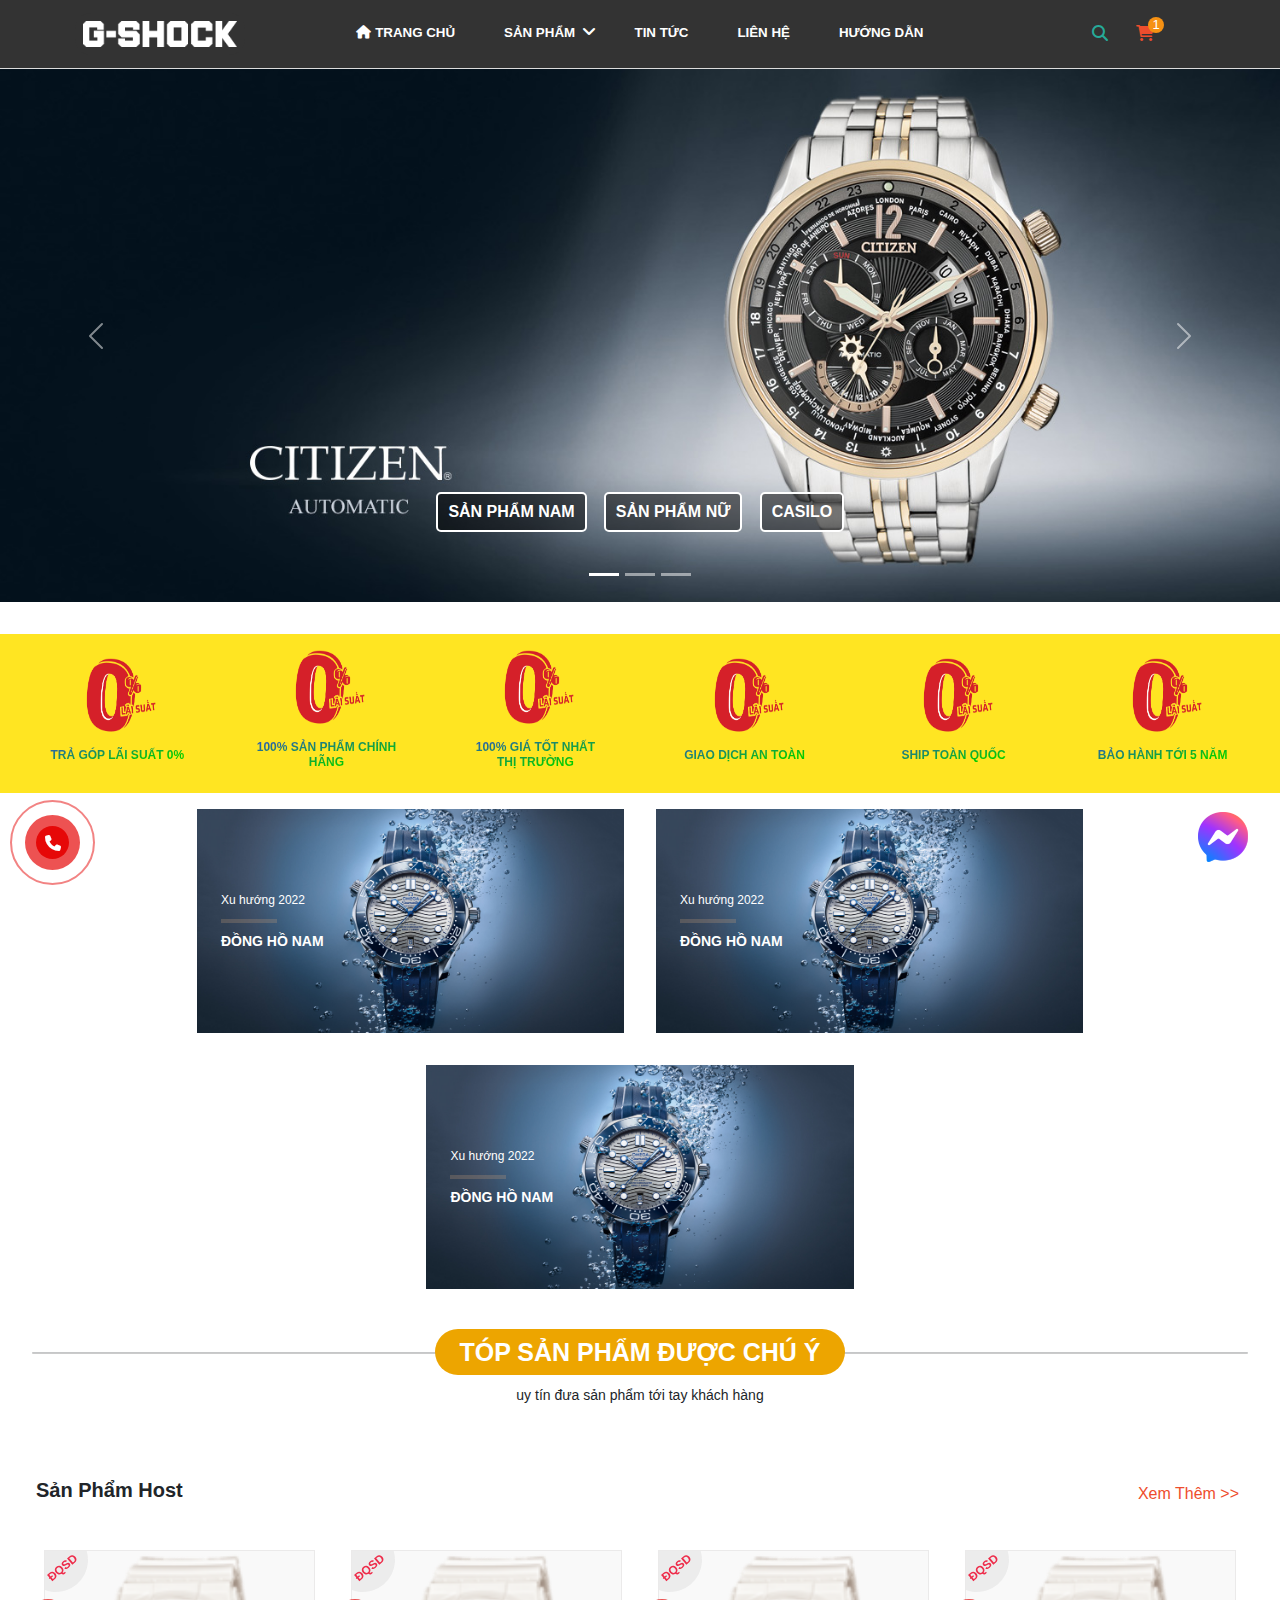
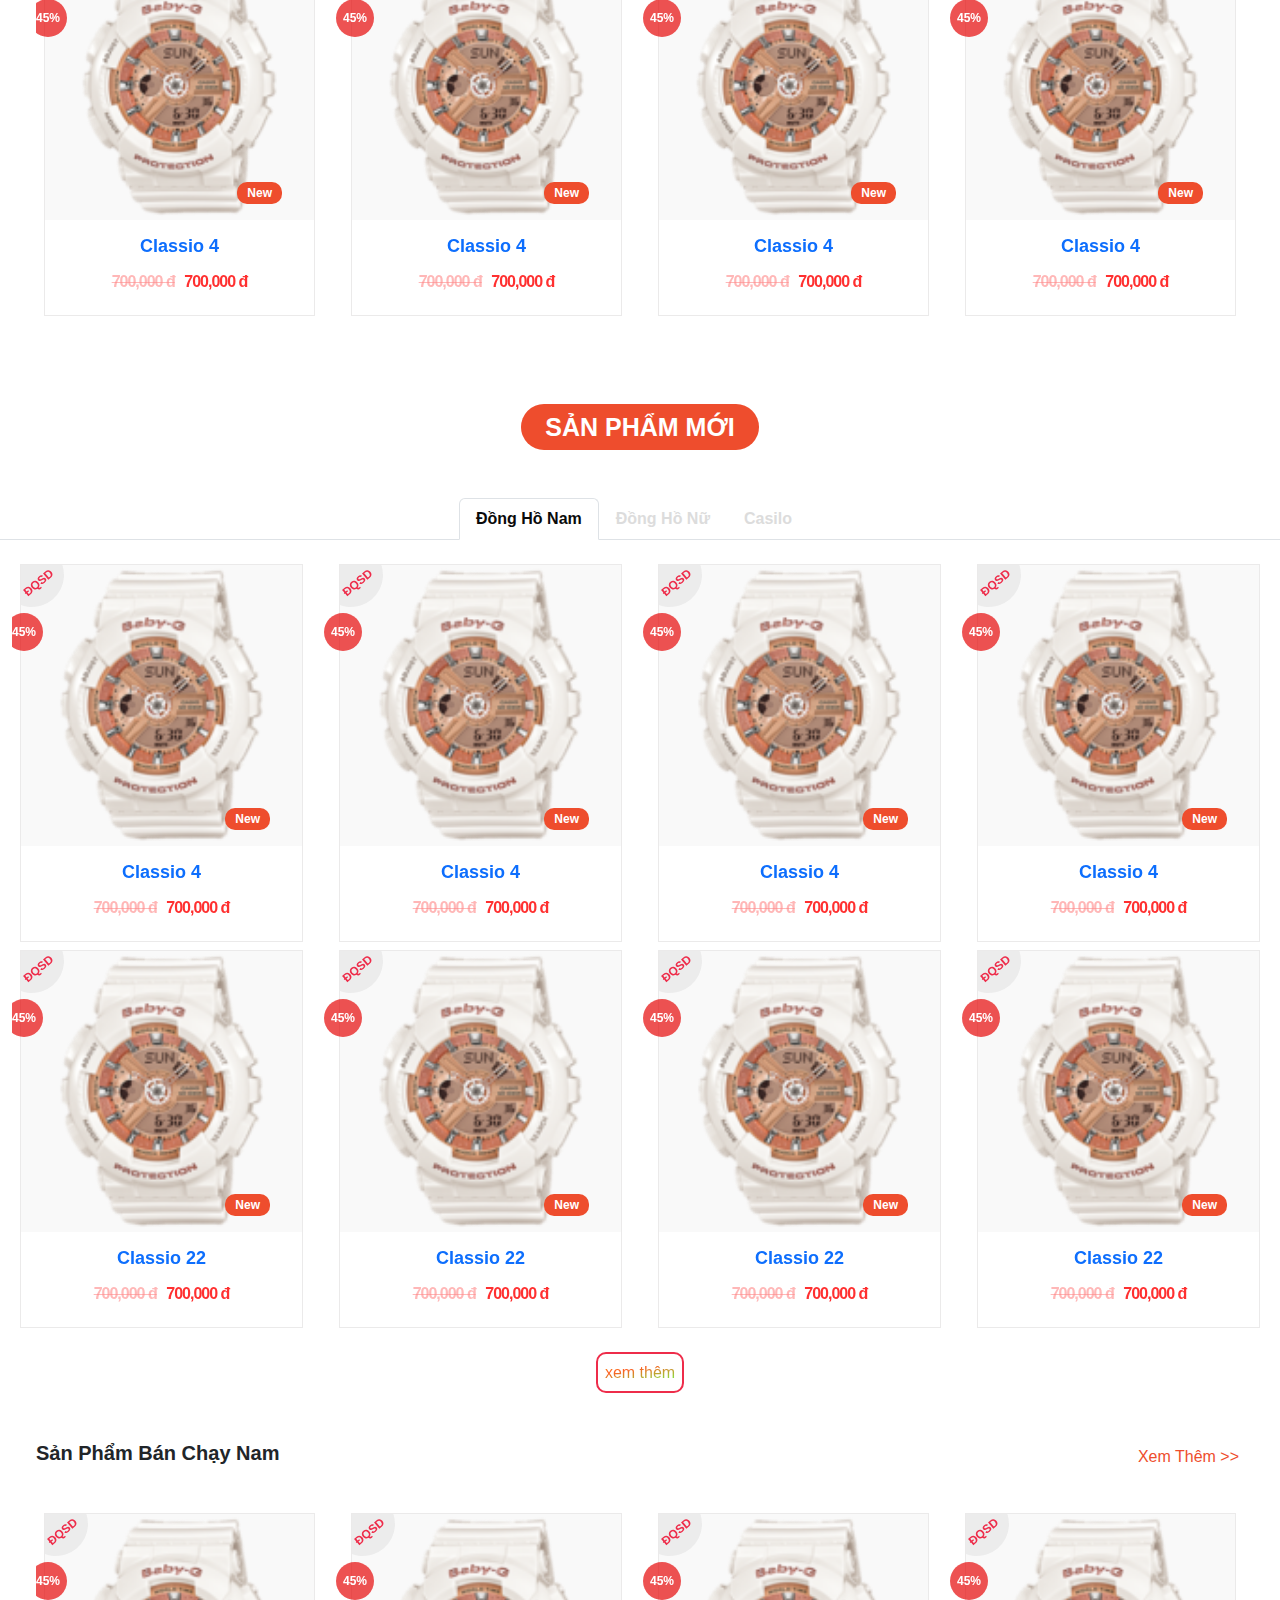
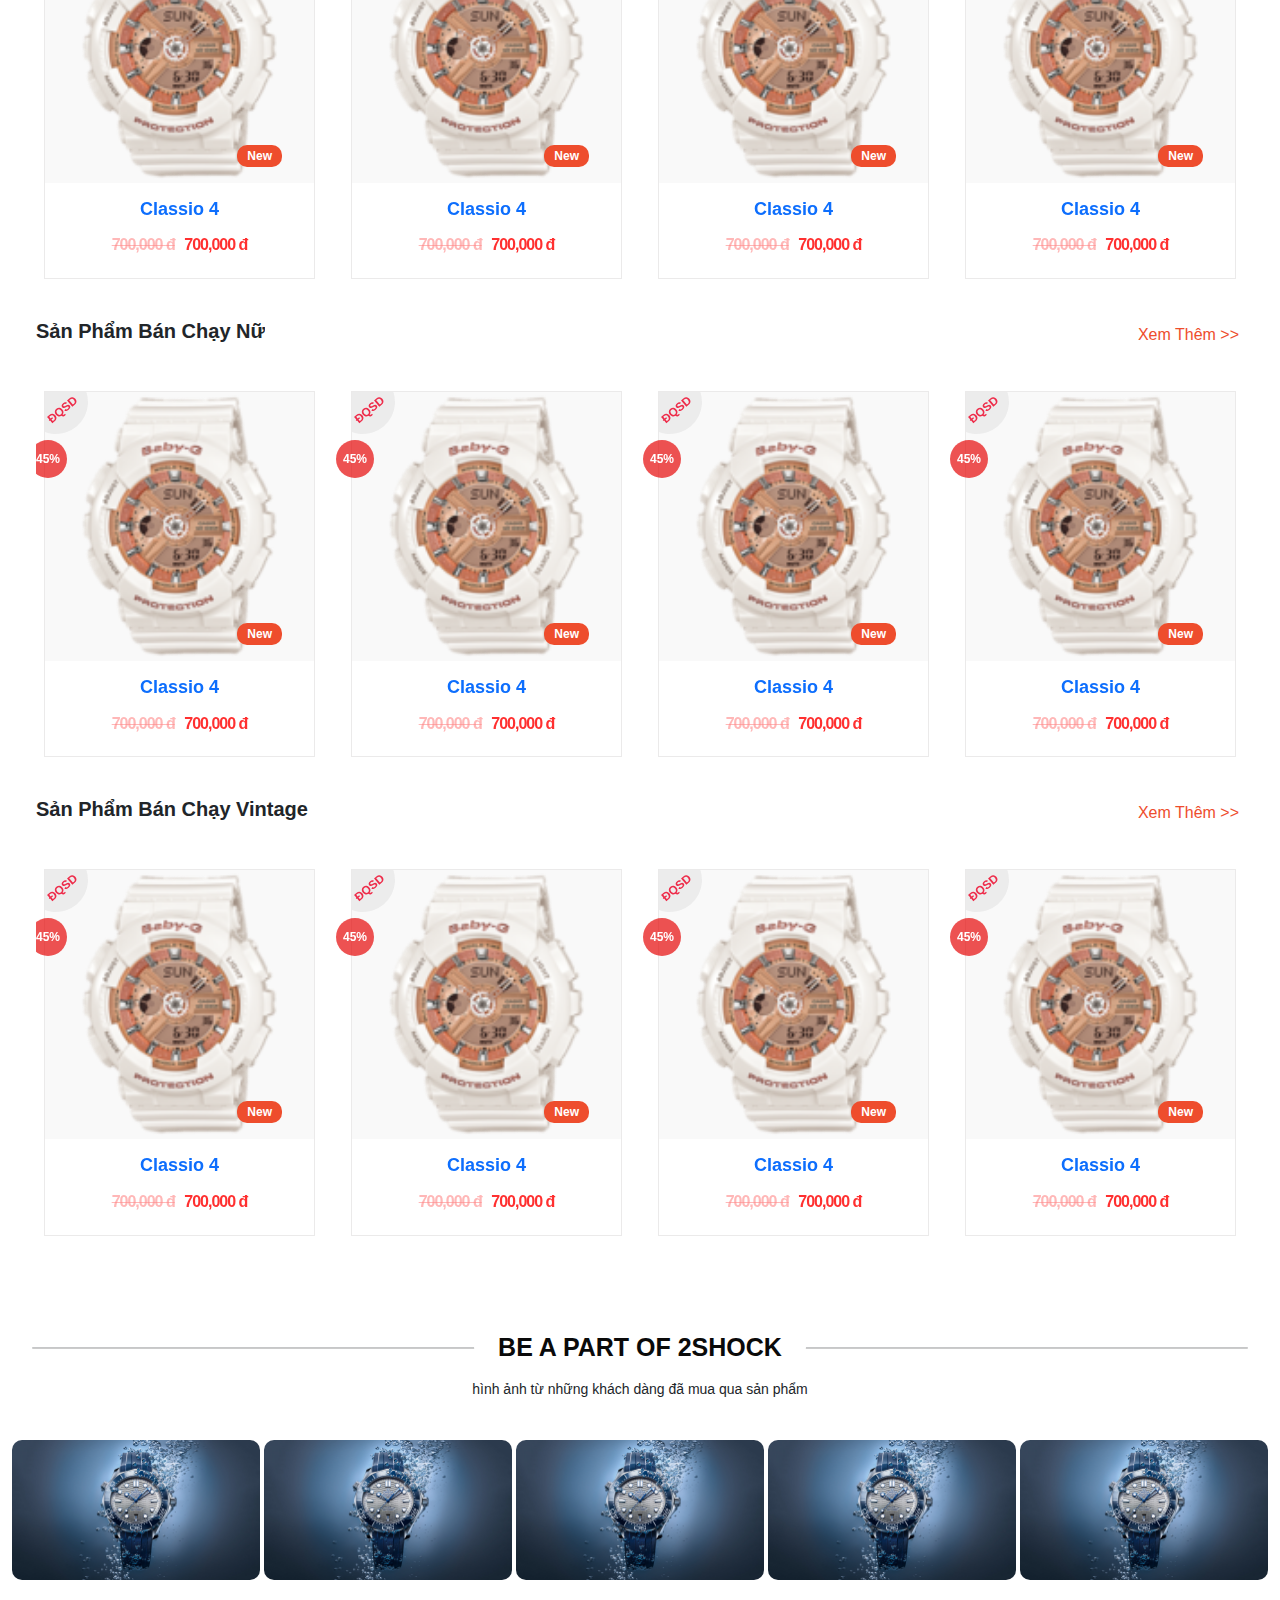
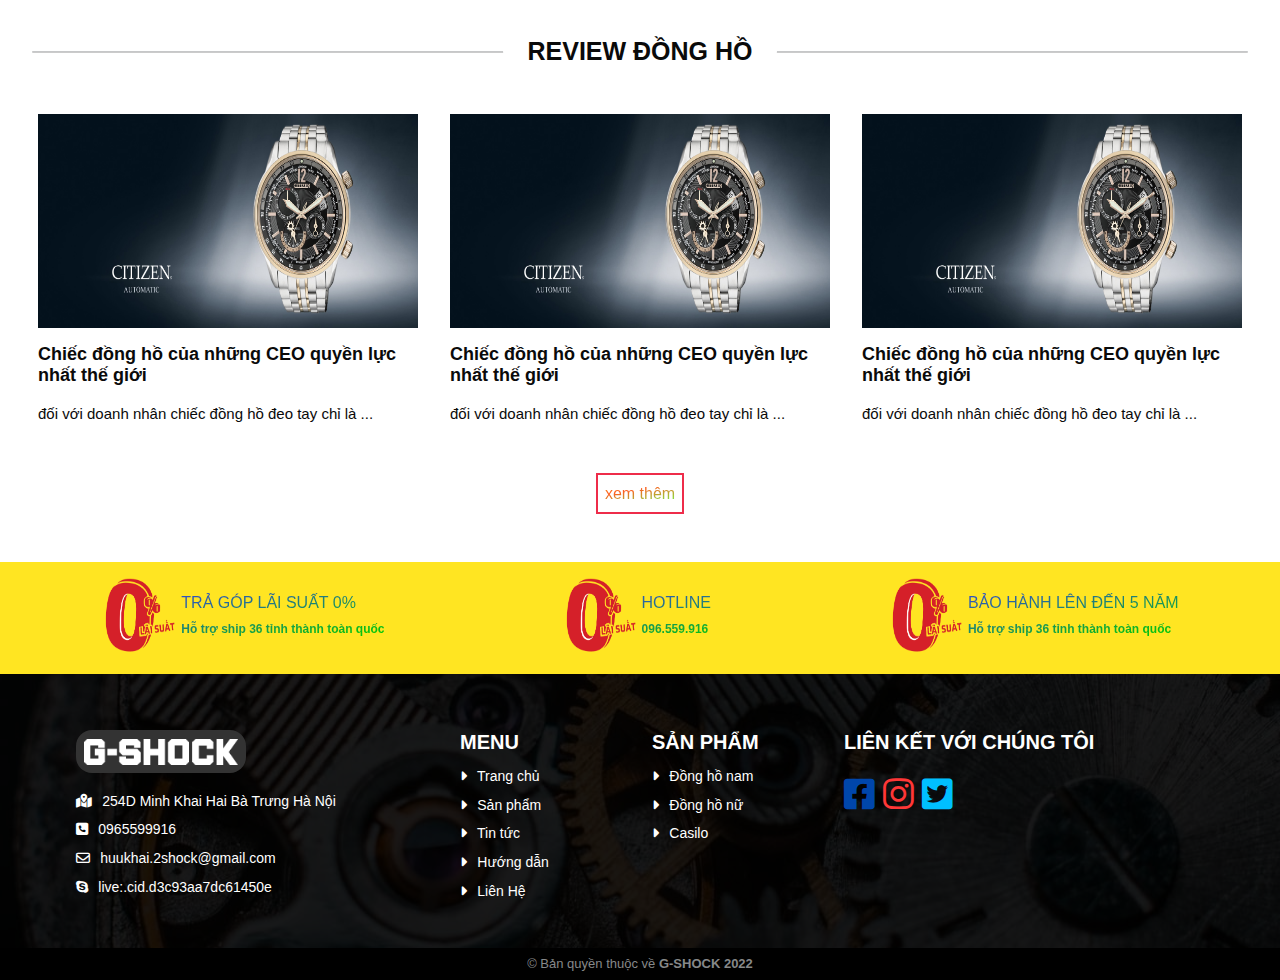
<file: views/index.html>
<!DOCTYPE html>
<html lang="en">

<head>
    <meta charset="UTF-8">
    <meta http-equiv="X-UA-Compatible" content="IE=edge">
    <meta name="viewport" content="width=device-width, initial-scale=1.0">
    <title>home 2shock</title>
    <!-- bootstrap 5 -->
    <link rel="stylesheet" type="text/css" href="asset/plugin/bootstrap-5.0.2-dist/css/bootstrap.min.css">
    <!-- olcalsol -->
    <link rel="stylesheet" type="text/css" href="asset/plugin/OwlCarousel2-2.3.4/carousel.css">
    <!-- <link rel="stylesheet" type="text/css" href="https://cdnjs.cloudflare.com/ajax/libs/OwlCarousel2/2.3.4/assets/owl.carousel.min.css"> -->
    <!-- PhotoSwipe Styles -->
    <!-- <link rel="stylesheet" href="https://cdnjs.cloudflare.com/ajax/libs/photoswipe/4.1.0/photoswipe.css"> -->
    <link rel="stylesheet" href="asset/plugin/photoSwipe/photoswipe.css">
    <!-- <link rel="stylesheet" href="https://cdnjs.cloudflare.com/ajax/libs/photoswipe/4.1.0/default-skin/default-skin.css"> -->
    <link rel="stylesheet" href="asset/plugin/photoSwipe/default-skin.css">
    <!-- css page -->
    <link rel="stylesheet" type="text/css" href="asset/css/style.css">
    <link rel="stylesheet" type="text/css" href="asset/css/responsive.css">
    <!-- icon -->
    <link rel="stylesheet" href="asset/plugin/fontawesome-free-6.2.0-web/css/all.min.css">
    <!-- icon web -->
    <link rel="shortcut icon" type="image/x-icon"
        href="asset/image/favicon-61f8ec101635210ba14cfc7e55b3a3abd10f367d22b6dfd2519bbd4bbc8fbe43.ico" />
</head>

<body>
    <!-- header -->
    <header class="container-fluid">
        <div class="row block_top">
            <div class="col-sm-0 col-md-3 center_all block_top_left">
                <div class="box_logo close_up_mobile">
                    <a href="#">
                        <img width="150px" src="asset/image/id-logo_top.png" alt="logo">
                    </a>
                </div>
            </div>
            <div class="col-sm-10 col-md-6 center_all block_top_center">
                <div class="menu_pc close_up_mobile">
                    <ul class="boxList_menu_pc">
                        <li class="menu-up1-pc">
                            <a href="#">
                                <i class="fa-solid fa-house"></i> TRANG CHỦ
                            </a>
                        </li>
                        <li class="menu-up1-pc">
                            <a href="#">
                                SẢN PHẨM
                            </a>
                            <span class="box_icon">
                                <i class="fa-solid fa-angle-down"></i>
                            </span>
                            <ul class="boxList_menu_pc_up2">
                                <li class="menu-up2-pc">
                                    <a href="#">
                                        ĐỒNG HỒ NAM
                                    </a>
                                </li>
                                <li class="menu-up2-pc">
                                    <a href="#">
                                        ĐỒNG HỒ NỮ
                                    </a>
                                </li>
                                <li class="menu-up2-pc">
                                    <a href="#">
                                        SẢN PHẨM CŨ
                                    </a>
                                </li>
                            </ul>
                        </li>
                        <li class="menu-up1-pc">
                            <a href="#">
                                TIN TỨC
                            </a>
                        </li>
                        <li class="menu-up1-pc">
                            <a href="#">
                                LIÊN HỆ
                            </a>
                        </li>
                        <li class="menu-up1-pc">
                            <a href="#">
                                HƯỚNG DẪN
                            </a>
                        </li>
                    </ul>
                </div>
            </div>
            <div class="col-sm-2 col-md-3 center_all block_top_right">
                <div class="box_icon_search iconSearch">
                    <i class="fa-solid fa-magnifying-glass" id="iconClose"></i>
                </div>
                <div class="box_icon_cart">
                    <a href="#" title="giỏ hàng">
                        <i class="fa-solid fa-cart-shopping"></i>
                        <span class="numberPr_cart">
                            1
                        </span>
                    </a>
                    <div class="mini_cart">
                        <div class="box_PR_cart">
                            <ul class="box_list_item">
                                <li class="list_item_cart">
                                    <div class="item_Pr_cart">
                                        <div class="img_item_cart">
                                            <a href="#">
                                                <img src="asset/image/product01.png" alt="">
                                            </a>
                                        </div>
                                        <div class="detail_item">
                                            <div class="product_details">
                                                <p class="product_name">
                                                    <a href="#">
                                                        Classio 2
                                                    </a>
                                                </p>
                                            </div>
                                            <div class="product_details_bnt">
                                                <div class="box_pr_sale">
                                                    <span class="pr_saleSp">
                                                        700,000
                                                    </span>
                                                    <span class="pr_unit">
                                                        đ
                                                    </span>
                                                </div>
                                                <a href="javascript:;" data-id="73729368" title="Xóa" class="remove-item-cart fa fa-times">&nbsp;</a>
                                                <div class="buttons_added">
                                                    <input class="minus is-form" type="button" value="-">
                                                    <input aria-label="quantity" class="input-qty" max="10" min="1" name="" type="number" value="1">
                                                    <input class="plus is-form" type="button" value="+">
                                                </div>
                                            </div>
                                        </div>
                                    </div>
                                </li>
                                <li class="list_item_cart">
                                    <div class="item_Pr_cart">
                                        <div class="img_item_cart">
                                            <a href="#">
                                                <img src="asset/image/product01.png" alt="">
                                            </a>
                                        </div>
                                        <div class="detail_item">
                                            <div class="product_details">
                                                <p class="product_name">
                                                    <a href="#">
                                                        Classio 2
                                                    </a>
                                                </p>
                                            </div>
                                            <div class="product_details_bnt">
                                                <div class="box_pr_sale">
                                                    <span class="pr_saleSp">
                                                        700,000
                                                    </span>
                                                    <span class="pr_unit">
                                                        đ
                                                    </span>
                                                </div>
                                                <a href="javascript:;" data-id="73729368" title="Xóa" class="remove-item-cart fa fa-times">&nbsp;</a>
                                                <div class="buttons_added">
                                                    <input class="minus is-form" type="button" value="-">
                                                    <input aria-label="quantity" class="input-qty" max="10" min="1" name="" type="number" value="1">
                                                    <input class="plus is-form" type="button" value="+">
                                                </div>
                                            </div>
                                        </div>
                                    </div>
                                </li>
                                <li class="list_item_cart">
                                    <div class="item_Pr_cart">
                                        <div class="img_item_cart">
                                            <a href="#">
                                                <img src="asset/image/product01.png" alt="">
                                            </a>
                                        </div>
                                        <div class="detail_item">
                                            <div class="product_details">
                                                <p class="product_name">
                                                    <a href="#">
                                                        Classio 2
                                                    </a>
                                                </p>
                                            </div>
                                            <div class="product_details_bnt">
                                                <div class="box_pr_sale">
                                                    <span class="pr_saleSp">
                                                        700,000
                                                    </span>
                                                    <span class="pr_unit">
                                                        đ
                                                    </span>
                                                </div>
                                                <a href="javascript:;" data-id="73729368" title="Xóa" class="remove-item-cart fa fa-times">&nbsp;</a>
                                                <div class="buttons_added">
                                                    <input class="minus is-form" type="button" value="-">
                                                    <input aria-label="quantity" class="input-qty" max="10" min="1" name="" type="number" value="1">
                                                    <input class="plus is-form" type="button" value="+">
                                                </div>
                                            </div>
                                        </div>
                                    </div>
                                </li>
                                <li class="list_item_cart">
                                    <div class="item_Pr_cart">
                                        <div class="img_item_cart">
                                            <a href="#">
                                                <img src="asset/image/product01.png" alt="">
                                            </a>
                                        </div>
                                        <div class="detail_item">
                                            <div class="product_details">
                                                <p class="product_name">
                                                    <a href="#">
                                                        Classio 2
                                                    </a>
                                                </p>
                                            </div>
                                            <div class="product_details_bnt">
                                                <div class="box_pr_sale">
                                                    <span class="pr_saleSp">
                                                        700,000
                                                    </span>
                                                    <span class="pr_unit">
                                                        đ
                                                    </span>
                                                </div>
                                                <a href="javascript:;" data-id="73729368" title="Xóa" class="remove-item-cart fa fa-times">&nbsp;</a>
                                                <div class="buttons_added">
                                                    <input class="minus is-form" type="button" value="-">
                                                    <input aria-label="quantity" class="input-qty" max="10" min="1" name="" type="number" value="1">
                                                    <input class="plus is-form" type="button" value="+">
                                                </div>
                                            </div>
                                        </div>
                                    </div>
                                </li>
                            </ul>
                        </div>
                        <div class="function_mini_cart">
                            <div class="box_sum_price">
                                <span>
                                    Tổng thành tiền thanh toán:
                                </span>
                                <div class="box_pr_root">
                                    <span class="pr_rootSp">
                                        700,000
                                    </span>
                                    <span class="pr_unit">
                                        đ
                                    </span>
                                </div>
                            </div>
                            <div class="bnt_mini_cart">
                                <a href="#" class="btn_cart">
                                    Giỏ hàng
                                </a>
                                <a href="#" class="btn_pay">
                                    Thanh toán
                                </a>
                            </div>
                        </div>
                    </div>
                </div>
            </div>
        </div>
        <div class="row block_nav_mobile">
            <div class="menu_mobile">
                <div class="box_nav_mobile">
                    <div class="center_all icon_menu" id="m-mobeli">
                        <i class="fa-solid fa-bars" id="ic-open"></i>
                    </div>
                    <ul class="box_menu_mobile" id="menu-mobile">
                        <li class="menu-up1-mobile">
                            <a href="#">
                                <i class="fa-solid fa-house"></i> TRANG CHỦ
                            </a>
                        </li>
                        <li class="menu-up1-mobile">
                            <a href="#">
                                SẢN PHẨM
                            </a>
                            <span class="center_all box_icon open_menu_up2_mb">
                                <i class="fa-solid fa-angle-down"></i>
                            </span>
                            <ul class="boxList_menu_mobile_up2">
                                <li class="menu-up2-mobile">
                                    <a href="#">
                                        ĐỒNG HỒ NAM
                                    </a>
                                </li>
                                <li class="menu-up2-mobile">
                                    <a href="#">
                                        ĐỒNG HỒ NỮ
                                    </a>
                                </li>
                                <li class="menu-up2-mobile">
                                    <a href="#">
                                        SẢN PHẨM CŨ
                                    </a>
                                </li>
                            </ul>
                        </li>
                        <li class="menu-up1-mobile">
                            <a href="#">
                                TIN TỨC
                            </a>
                        </li>
                        <li class="menu-up1-mobile">
                            <a href="#">
                                LIÊN HỆ
                            </a>
                        </li>
                        <li class="menu-up1-mobile">
                            <a href="#">
                                HƯỚNG DẪN
                            </a>
                        </li>
                    </ul>
                </div>
                <div class="box_logo">
                    <a href="#">
                        <img width="150px" src="asset/image/id-logo_top.png" alt="logo">
                    </a>
                </div>
                <div class="center_all block_top_right tool_menu">
                    <div class="box_icon_search iconSearch">
                        <i class="fa-solid fa-magnifying-glass" id="iconClose"></i>
                    </div>
                    <div class="box_icon_cart">
                        <a href="#" title="giỏ hàng">
                            <i class="fa-solid fa-cart-shopping"></i>
                            <span class="numberPr_cart">
                                1
                            </span>
                        </a>
                    </div>
                </div>
            </div>
        </div>
        <div class="row box_search_bar" id="tool_search">
            <div class="search_bar">
                <form action="#">
                    <input type="search" name="search" placeholder="Tìm kiếm ..." value="">
                    <button class="center_all btn_search_top">
                        <i class="fa-solid fa-magnifying-glass"></i>
                    </button>
                </form>
            </div>
        </div>
    </header>
    <!-- banner -->
    <section class="container-fluid mr_top_header">
        <div class="row">
            <div id="carouselExampleIndicators" class="carousel slide block_banner" data-bs-ride="true">
                <div class="carousel-indicators">
                    <button type="button" data-bs-target="#carouselExampleIndicators" data-bs-slide-to="0"
                        class="active" aria-current="true" aria-label="Slide 1"></button>
                    <button type="button" data-bs-target="#carouselExampleIndicators" data-bs-slide-to="1"
                        aria-label="Slide 2"></button>
                    <button type="button" data-bs-target="#carouselExampleIndicators" data-bs-slide-to="2"
                        aria-label="Slide 3"></button>
                </div>
                <div class="carousel-inner position-relative">
                    <div class="carousel-item active box_img_banner">
                        <img src="asset/image/b4-1-jpg-20210123134324S1WWwhPip8.jpg" alt="banner">
                        <div class="box_btn_banner position-absolute">
                            <button>
                                <a href="#">
                                    SẢN PHẨM NAM
                                </a>
                            </button>
                            <button>
                                <a href="#">
                                    SẢN PHẨM NỮ
                                </a>
                            </button>
                            <button>
                                <a href="#">
                                    CASILO
                                </a>
                            </button>
                        </div>
                    </div>
                    <div class="carousel-item box_img_banner">
                        <img src="asset/image/b4-1-jpg-20210123134324S1WWwhPip8.jpg" alt="banner">
                        <div class="box_btn_banner position-absolute">
                            <button>
                                <a href="#">
                                    SẢN PHẨM NAM
                                </a>
                            </button>
                            <button>
                                <a href="#">
                                    SẢN PHẨM NỮ
                                </a>
                            </button>
                            <button>
                                <a href="#">
                                    CASILO
                                </a>
                            </button>
                        </div>
                    </div>
                    <div class="carousel-item box_img_banner">
                        <img src="asset/image/b4-1-jpg-20210123134324S1WWwhPip8.jpg" alt="banner">
                        <div class="box_btn_banner position-absolute">
                            <button>
                                <a href="#">
                                    SẢN PHẨM NAM
                                </a>
                            </button>
                            <button>
                                <a href="#">
                                    SẢN PHẨM NỮ
                                </a>
                            </button>
                            <button>
                                <a href="#">
                                    CASILO
                                </a>
                            </button>
                        </div>
                    </div>
                </div>
                <button class="carousel-control-prev" type="button" data-bs-target="#carouselExampleIndicators"
                    data-bs-slide="prev">
                    <span class="carousel-control-prev-icon" aria-hidden="true"></span>
                    <span class="visually-hidden">Previous</span>
                </button>
                <button class="carousel-control-next" type="button" data-bs-target="#carouselExampleIndicators"
                    data-bs-slide="next">
                    <span class="carousel-control-next-icon" aria-hidden="true"></span>
                    <span class="visually-hidden">Next</span>
                </button>
            </div>
        </div>
    </section>
    <!-- end banner -->
    <!-- service -->
    <section class="container-fluid">
        <div class="row">
            <div class="block_service">
                <div class="item_service">
                    <div class="center_all img_item_service shiny">
                        <a href="#">
                            <img src="asset/image/service0.png" alt="icon_service">
                        </a>
                    </div>
                    <h6 class="shiny name_service">
                        TRẢ GÓP LÃI SUẤT 0%
                    </h6>
                </div>
                <div class="item_service">
                    <div class="center_all img_item_service">
                        <a href="#">
                            <img src="asset/image/service0.png" alt="icon_service">
                        </a>
                    </div>
                    <h6 class="shiny name_service">
                        100% SẢN PHẨM CHÍNH HÃNG
                    </h6>
                </div>
                <div class="item_service">
                    <div class="center_all img_item_service">
                        <a href="#">
                            <img src="asset/image/service0.png" alt="icon_service">
                        </a>
                    </div>
                    <h6 class="shiny name_service">
                        100% GIÁ TỐT NHẤT THỊ TRƯỜNG
                    </h6>
                </div>
                <div class="item_service">
                    <div class="center_all img_item_service">
                        <a href="#">
                            <img src="asset/image/service0.png" alt="icon_service">
                        </a>
                    </div>
                    <h6 class="shiny name_service">
                        GIAO DỊCH AN TOÀN
                    </h6>
                </div>
                <div class="item_service">
                    <div class="center_all img_item_service">
                        <a href="#">
                            <img src="asset/image/service0.png" alt="icon_service">
                        </a>
                    </div>
                    <h6 class="shiny name_service">
                        SHIP TOÀN QUỐC
                    </h6>
                </div>
                <div class="item_service">
                    <div class="center_all img_item_service">
                        <a href="#">
                            <img src="asset/image/service0.png" alt="icon_service">
                        </a>
                    </div>
                    <h6 class="shiny name_service">
                        BẢO HÀNH TỚI 5 NĂM
                    </h6>
                </div>
            </div>
        </div>
        <div class="row">
            <div class="center_all block_big_category">
                <div class="item_big_category">
                    <div class="shiny">
                        <a href="#">
                            <img src="asset/image/big_category0.jpg" alt="category">
                            <div class="title_big_category">
                                <P>
                                    Xu hướng 2022
                                </P>
                                <hr class="hr_title_big_category">
                                <h5 class="name_big_category">
                                    ĐỒNG HỒ NAM
                                </h5>
                            </div>
                        </a>
                    </div>
                </div>
                <div class="item_big_category">
                    <div class="shiny">
                        <a href="#">
                            <img src="asset/image/big_category0.jpg" alt="category">
                            <div class="title_big_category">
                                <P>
                                    Xu hướng 2022
                                </P>
                                <hr class="hr_title_big_category">
                                <h5 class="name_big_category">
                                    ĐỒNG HỒ NAM
                                </h5>
                            </div>
                        </a>
                    </div>
                </div>
                <div class="item_big_category">
                    <div class="shiny">
                        <a href="#">
                            <img src="asset/image/big_category0.jpg" alt="category">
                            <div class="title_big_category">
                                <P>
                                    Xu hướng 2022
                                </P>
                                <hr class="hr_title_big_category">
                                <h5 class="name_big_category">
                                    ĐỒNG HỒ NAM
                                </h5>
                            </div>
                        </a>
                    </div>
                </div>
            </div>
        </div>
    </section>
    <!-- and service -->
    <!-- product hot _ title -->
    <section class="container-fluid">
        <div class="row">
            <div class="title_section_product">
                <h2>
                    TÓP SẢN PHẨM ĐƯỢC CHÚ Ý
                </h2>
                <hr class="hr_titlte_section">
                <p class="sub_title_section">
                    uy tín đưa sản phẩm tới tay khách hàng
                </p>
            </div>
        </div>
        <div class="row box_list_Sp">
            <div class="box_title_list_Sp">
                <h3 class="shiny title_list_Sp">
                    sản phẩm host
                </h3>
                <span class="extended_link">
                    <a href="#">
                        xem thêm >>
                    </a>
                </span>
            </div>
            <div class="owl-carousel owl-theme sliderHost">
                <div class="item">
                    <a href="#">
                        <div class="list_Sp list_Sp_host">
                            <div class="box_image_Sp">
                                <div class="image_Sp">
                                    <img src="asset/image/productroot.png" alt="picture frames">
                                    <img class="img_SP" src="asset/image/product01.png" alt="product">
                                </div>
                                <div class="sticker_Sp">
                                    <div class="box_sticker_Spdqsd">
                                        <span class="sticker_Spdqsd">
                                            ĐQSD
                                        </span>
                                    </div>
                                    <span class="sticker_Spdiscount">
                                        45%
                                    </span>
                                    <span class="sticker_SpNew">
                                        New
                                    </span>
                                </div>
                            </div>
                            <div class="name_Sp_price">
                                <h4 class="name_Sp_item">
                                    Classio 4
                                </h4>
                                <div class="box_price_Sp">
                                    <div class="box_pr_root">
                                        <span class="pr_rootSp">
                                            700,000
                                        </span>
                                        <span class="pr_unit">
                                            đ
                                        </span>
                                    </div>
                                    <div class="box_pr_sale">
                                        <span class="pr_saleSp">
                                            700,000
                                        </span>
                                        <span class="pr_unit">
                                            đ
                                        </span>
                                    </div>
                                </div>
                            </div>
                        </div>
                    </a>
                </div>
            </div>
        </div>
    </section>
    <!-- end product hot _ title -->
    <!-- product new -->
    <section class="container-fluid">
        <div class="row">
            <div class="title_section_product title_product_new">
                <h2>
                    SẢN PHẨM MỚI
                </h2>
            </div>
        </div>
        <div class="row">
            <!-- Nav tabs -->
            <ul class="nav nav-tabs" id="myTab" role="tablist">
                <li class="nav-item" role="presentation">
                    <button class="nav-link active" id="home-tab" data-bs-toggle="tab" data-bs-target="#home"
                        type="button" role="tab" aria-controls="home" aria-selected="true">Đồng Hồ Nam</button>
                </li>
                <li class="nav-item" role="presentation">
                    <button class="nav-link" id="profile-tab" data-bs-toggle="tab" data-bs-target="#profile"
                        type="button" role="tab" aria-controls="profile" aria-selected="false">Đồng Hồ Nữ</button>
                </li>
                <li class="nav-item" role="presentation">
                    <button class="nav-link" id="messages-tab" data-bs-toggle="tab" data-bs-target="#messages"
                        type="button" role="tab" aria-controls="messages" aria-selected="false">Casilo</button>
                </li>
            </ul>
            <!-- Tab panes -->
            <div class="tab-content">
                <div class="tab-pane active" id="home" role="tabpanel" aria-labelledby="home-tab" tabindex="0">
                    <div class="owl-carousel owl-theme sliderNew">
                        <div class="item">
                            <a href="#">
                                <div class="list_Sp list_Sp_host">
                                    <div class="box_image_Sp">
                                        <div class="image_Sp">
                                            <img src="asset/image/productroot.png" alt="picture frames">
                                            <img class="img_SP" src="asset/image/product01.png" alt="product">
                                        </div>
                                        <div class="sticker_Sp">
                                            <div class="box_sticker_Spdqsd">
                                                <span class="sticker_Spdqsd">
                                                    ĐQSD
                                                </span>
                                            </div>
                                            <span class="sticker_Spdiscount">
                                                45%
                                            </span>
                                            <span class="sticker_SpNew">
                                                New
                                            </span>
                                        </div>
                                    </div>
                                    <div class="name_Sp_price">
                                        <h4 class="name_Sp_item">
                                            Classio 4
                                        </h4>
                                        <div class="box_price_Sp">
                                            <div class="box_pr_root">
                                                <span class="pr_rootSp">
                                                    700,000
                                                </span>
                                                <span class="pr_unit">
                                                    đ
                                                </span>
                                            </div>
                                            <div class="box_pr_sale">
                                                <span class="pr_saleSp">
                                                    700,000
                                                </span>
                                                <span class="pr_unit">
                                                    đ
                                                </span>
                                            </div>
                                        </div>
                                    </div>
                                </div>
                            </a>
                            <a href="#">
                                <div class="list_Sp list_Sp_host">
                                    <div class="box_image_Sp">
                                        <div class="image_Sp">
                                            <img src="asset/image/productroot.png" alt="picture frames">
                                            <img class="img_SP" src="asset/image/product01.png" alt="product">
                                        </div>
                                        <div class="sticker_Sp">
                                            <div class="box_sticker_Spdqsd">
                                                <span class="sticker_Spdqsd">
                                                    ĐQSD
                                                </span>
                                            </div>
                                            <span class="sticker_Spdiscount">
                                                45%
                                            </span>
                                            <span class="sticker_SpNew">
                                                New
                                            </span>
                                        </div>
                                    </div>
                                    <div class="name_Sp_price">
                                        <h4 class="name_Sp_item">
                                            Classio 22
                                        </h4>
                                        <div class="box_price_Sp">
                                            <div class="box_pr_root">
                                                <span class="pr_rootSp">
                                                    700,000
                                                </span>
                                                <span class="pr_unit">
                                                    đ
                                                </span>
                                            </div>
                                            <div class="box_pr_sale">
                                                <span class="pr_saleSp">
                                                    700,000
                                                </span>
                                                <span class="pr_unit">
                                                    đ
                                                </span>
                                            </div>
                                        </div>
                                    </div>
                                </div>
                            </a>
                        </div>
                    </div>
                    <div class="next_full">
                        <span class="extended_link">
                            <a href="#">
                                xem thêm
                            </a>
                        </span>
                    </div>
                </div>
                <div class="tab-pane" id="profile" role="tabpanel" aria-labelledby="profile-tab" tabindex="0">
                    <div class="owl-carousel owl-theme sliderNew">
                        <div class="item">
                            <a href="#">
                                <div class="list_Sp list_Sp_host">
                                    <div class="box_image_Sp">
                                        <div class="image_Sp">
                                            <img src="asset/image/productroot.png" alt="picture frames">
                                            <img class="img_SP" src="asset/image/product01.png" alt="product">
                                        </div>
                                        <div class="sticker_Sp">
                                            <div class="box_sticker_Spdqsd">
                                                <span class="sticker_Spdqsd">
                                                    ĐQSD
                                                </span>
                                            </div>
                                            <span class="sticker_Spdiscount">
                                                45%
                                            </span>
                                            <span class="sticker_SpNew">
                                                New
                                            </span>
                                        </div>
                                    </div>
                                    <div class="name_Sp_price">
                                        <h4 class="name_Sp_item">
                                            Classio 4
                                        </h4>
                                        <div class="box_price_Sp">
                                            <div class="box_pr_root">
                                                <span class="pr_rootSp">
                                                    700,000
                                                </span>
                                                <span class="pr_unit">
                                                    đ
                                                </span>
                                            </div>
                                            <div class="box_pr_sale">
                                                <span class="pr_saleSp">
                                                    700,000
                                                </span>
                                                <span class="pr_unit">
                                                    đ
                                                </span>
                                            </div>
                                        </div>
                                    </div>
                                </div>
                            </a>
                            <a href="#">
                                <div class="list_Sp list_Sp_host">
                                    <div class="box_image_Sp">
                                        <div class="image_Sp">
                                            <img src="asset/image/productroot.png" alt="picture frames">
                                            <img class="img_SP" src="asset/image/product01.png" alt="product">
                                        </div>
                                        <div class="sticker_Sp">
                                            <div class="box_sticker_Spdqsd">
                                                <span class="sticker_Spdqsd">
                                                    ĐQSD
                                                </span>
                                            </div>
                                            <span class="sticker_Spdiscount">
                                                45%
                                            </span>
                                            <span class="sticker_SpNew">
                                                New
                                            </span>
                                        </div>
                                    </div>
                                    <div class="name_Sp_price">
                                        <h4 class="name_Sp_item">
                                            Classio 22
                                        </h4>
                                        <div class="box_price_Sp">
                                            <div class="box_pr_root">
                                                <span class="pr_rootSp">
                                                    700,000
                                                </span>
                                                <span class="pr_unit">
                                                    đ
                                                </span>
                                            </div>
                                            <div class="box_pr_sale">
                                                <span class="pr_saleSp">
                                                    700,000
                                                </span>
                                                <span class="pr_unit">
                                                    đ
                                                </span>
                                            </div>
                                        </div>
                                    </div>
                                </div>
                            </a>
                        </div>
                    </div>
                    <div class="next_full">
                        <span class="extended_link">
                            <a href="#">
                                xem thêm
                            </a>
                        </span>
                    </div>
                </div>
                <div class="tab-pane" id="messages" role="tabpanel" aria-labelledby="messages-tab" tabindex="0">
                    <div class="owl-carousel owl-theme sliderNew">
                        <div class="item">
                            <a href="#">
                                <div class="list_Sp list_Sp_host">
                                    <div class="box_image_Sp">
                                        <div class="image_Sp">
                                            <img src="asset/image/productroot.png" alt="picture frames">
                                            <img class="img_SP" src="asset/image/product01.png" alt="product">
                                        </div>
                                        <div class="sticker_Sp">
                                            <div class="box_sticker_Spdqsd">
                                                <span class="sticker_Spdqsd">
                                                    ĐQSD
                                                </span>
                                            </div>
                                            <span class="sticker_Spdiscount">
                                                45%
                                            </span>
                                            <span class="sticker_SpNew">
                                                New
                                            </span>
                                        </div>
                                    </div>
                                    <div class="name_Sp_price">
                                        <h4 class="name_Sp_item">
                                            Classio 4
                                        </h4>
                                        <div class="box_price_Sp">
                                            <div class="box_pr_root">
                                                <span class="pr_rootSp">
                                                    700,000
                                                </span>
                                                <span class="pr_unit">
                                                    đ
                                                </span>
                                            </div>
                                            <div class="box_pr_sale">
                                                <span class="pr_saleSp">
                                                    700,000
                                                </span>
                                                <span class="pr_unit">
                                                    đ
                                                </span>
                                            </div>
                                        </div>
                                    </div>
                                </div>
                            </a>
                            <a href="#">
                                <div class="list_Sp list_Sp_host">
                                    <div class="box_image_Sp">
                                        <div class="image_Sp">
                                            <img src="asset/image/productroot.png" alt="picture frames">
                                            <img class="img_SP" src="asset/image/product01.png" alt="product">
                                        </div>
                                        <div class="sticker_Sp">
                                            <div class="box_sticker_Spdqsd">
                                                <span class="sticker_Spdqsd">
                                                    ĐQSD
                                                </span>
                                            </div>
                                            <span class="sticker_Spdiscount">
                                                45%
                                            </span>
                                            <span class="sticker_SpNew">
                                                New
                                            </span>
                                        </div>
                                    </div>
                                    <div class="name_Sp_price">
                                        <h4 class="name_Sp_item">
                                            Classio 22
                                        </h4>
                                        <div class="box_price_Sp">
                                            <div class="box_pr_root">
                                                <span class="pr_rootSp">
                                                    700,000
                                                </span>
                                                <span class="pr_unit">
                                                    đ
                                                </span>
                                            </div>
                                            <div class="box_pr_sale">
                                                <span class="pr_saleSp">
                                                    700,000
                                                </span>
                                                <span class="pr_unit">
                                                    đ
                                                </span>
                                            </div>
                                        </div>
                                    </div>
                                </div>
                            </a>
                        </div>
                    </div>
                    <div class="next_full">
                        <span class="extended_link">
                            <a href="#">
                                xem thêm
                            </a>
                        </span>
                    </div>
                </div>
            </div>
        </div>
    </section>
    <!-- end product new -->
    <!-- product selling -->
    <section class="container-fluid">
        <div class="row box_list_Sp">
            <div class="box_title_list_Sp">
                <h3 class="shiny title_list_Sp">
                    sản phẩm bán chạy nam
                </h3>
                <span class="extended_link">
                    <a href="#">
                        xem thêm >>
                    </a>
                </span>
            </div>
            <div class="owl-carousel owl-theme sliderHost">
                <div class="item">
                    <a href="#">
                        <div class="list_Sp list_Sp_host">
                            <div class="box_image_Sp">
                                <div class="image_Sp">
                                    <img src="asset/image/productroot.png" alt="picture frames">
                                    <img class="img_SP" src="asset/image/product01.png" alt="product">
                                </div>
                                <div class="sticker_Sp">
                                    <div class="box_sticker_Spdqsd">
                                        <span class="sticker_Spdqsd">
                                            ĐQSD
                                        </span>
                                    </div>
                                    <span class="sticker_Spdiscount">
                                        45%
                                    </span>
                                    <span class="sticker_SpNew">
                                        New
                                    </span>
                                </div>
                            </div>
                            <div class="name_Sp_price">
                                <h4 class="name_Sp_item">
                                    Classio 4
                                </h4>
                                <div class="box_price_Sp">
                                    <div class="box_pr_root">
                                        <span class="pr_rootSp">
                                            700,000
                                        </span>
                                        <span class="pr_unit">
                                            đ
                                        </span>
                                    </div>
                                    <div class="box_pr_sale">
                                        <span class="pr_saleSp">
                                            700,000
                                        </span>
                                        <span class="pr_unit">
                                            đ
                                        </span>
                                    </div>
                                </div>
                            </div>
                        </div>
                    </a>
                </div>
            </div>
        </div>
        <div class="row box_list_Sp">
            <div class="box_title_list_Sp">
                <h3 class="shiny title_list_Sp">
                    sản phẩm bán chạy nữ
                </h3>
                <span class="extended_link">
                    <a href="#">
                        xem thêm >>
                    </a>
                </span>
            </div>
            <div class="owl-carousel owl-theme sliderHost">
                <div class="item">
                    <a href="#">
                        <div class="list_Sp list_Sp_host">
                            <div class="box_image_Sp">
                                <div class="image_Sp">
                                    <img src="asset/image/productroot.png" alt="picture frames">
                                    <img class="img_SP" src="asset/image/product01.png" alt="product">
                                </div>
                                <div class="sticker_Sp">
                                    <div class="box_sticker_Spdqsd">
                                        <span class="sticker_Spdqsd">
                                            ĐQSD
                                        </span>
                                    </div>
                                    <span class="sticker_Spdiscount">
                                        45%
                                    </span>
                                    <span class="sticker_SpNew">
                                        New
                                    </span>
                                </div>
                            </div>
                            <div class="name_Sp_price">
                                <h4 class="name_Sp_item">
                                    Classio 4
                                </h4>
                                <div class="box_price_Sp">
                                    <div class="box_pr_root">
                                        <span class="pr_rootSp">
                                            700,000
                                        </span>
                                        <span class="pr_unit">
                                            đ
                                        </span>
                                    </div>
                                    <div class="box_pr_sale">
                                        <span class="pr_saleSp">
                                            700,000
                                        </span>
                                        <span class="pr_unit">
                                            đ
                                        </span>
                                    </div>
                                </div>
                            </div>
                        </div>
                    </a>
                </div>
            </div>
        </div>
        <div class="row box_list_Sp">
            <div class="box_title_list_Sp">
                <h3 class="shiny title_list_Sp">
                    sản phẩm bán chạy Vintage
                </h3>
                <span class="extended_link">
                    <a href="#">
                        xem thêm >>
                    </a>
                </span>
            </div>
            <div class="owl-carousel owl-theme sliderHost">
                <div class="item">
                    <a href="#">
                        <div class="list_Sp list_Sp_host">
                            <div class="box_image_Sp">
                                <div class="image_Sp">
                                    <img src="asset/image/productroot.png" alt="picture frames">
                                    <img class="img_SP" src="asset/image/product01.png" alt="product">
                                </div>
                                <div class="sticker_Sp">
                                    <div class="box_sticker_Spdqsd">
                                        <span class="sticker_Spdqsd">
                                            ĐQSD
                                        </span>
                                    </div>
                                    <span class="sticker_Spdiscount">
                                        45%
                                    </span>
                                    <span class="sticker_SpNew">
                                        New
                                    </span>
                                </div>
                            </div>
                            <div class="name_Sp_price">
                                <h4 class="name_Sp_item">
                                    Classio 4
                                </h4>
                                <div class="box_price_Sp">
                                    <div class="box_pr_root">
                                        <span class="pr_rootSp">
                                            700,000
                                        </span>
                                        <span class="pr_unit">
                                            đ
                                        </span>
                                    </div>
                                    <div class="box_pr_sale">
                                        <span class="pr_saleSp">
                                            700,000
                                        </span>
                                        <span class="pr_unit">
                                            đ
                                        </span>
                                    </div>
                                </div>
                            </div>
                        </div>
                    </a>
                </div>
            </div>
        </div>
    </section>
    <!-- end product selling -->
    <!-- feedback -->
    <section class="container-fluid">
        <div class="row">
            <div class="title_section_product title_feedback">
                <h2>
                    BE A PART OF 2SHOCK
                </h2>
                <hr class="hr_titlte_section">
                <p class="sub_title_section">
                    hình ảnh từ những khách dàng đã mua qua sản phẩm
                </p>
            </div>
        </div>
        <div class="row box_list_feedback">
            <div class="owl-carousel owl-theme sliderFeedback">
                <div class="item">
                    <div class="box_imgae_feedback">
                        <img src="asset/image/big_category0.jpg" alt="">
                    </div>
                </div>
                <div class="item">
                    <div class="box_imgae_feedback">
                        <img src="asset/image/big_category0.jpg" alt="">
                    </div>
                </div>
                <div class="item">
                    <div class="box_imgae_feedback">
                        <img src="asset/image/big_category0.jpg" alt="">
                    </div>
                </div>
                <div class="item">
                    <div class="box_imgae_feedback">
                        <img src="asset/image/big_category0.jpg" alt="">
                    </div>
                </div>
                <div class="item">
                    <div class="box_imgae_feedback">
                        <img src="asset/image/big_category0.jpg" alt="">
                    </div>
                </div>
                <div class="item">
                    <div class="box_imgae_feedback">
                        <img src="asset/image/big_category0.jpg" alt="">
                    </div>
                </div>
                <div class="item">
                    <div class="box_imgae_feedback">
                        <img src="asset/image/big_category0.jpg" alt="">
                    </div>
                </div>
            </div>
        </div>
    </section>
    <!-- end feedback -->
    <!-- sectiont review -->
    <section class="container-fluid">
        <div class="row">
            <div class="title_section_product title_review">
                <h2>
                    REVIEW ĐỒNG HỒ
                </h2>
                <hr class="hr_titlte_section">
            </div>
        </div>
        <div class="row">
            <div class="box_list_review">
                <div class="list_review">
                    <div class="img-video_box_review">
                        <div class="img_box_rv">
                            <a href="#">
                                <img src="asset/image/big_category0.jpg" alt="bg_form">
                                <img class="img_rv" src="asset/image/b4-1-jpg-20210123134324S1WWwhPip8.jpg"
                                    alt="imgriview">
                            </a>
                        </div>
                        <div class="video_box_rv">
                            <iframe src="https://www.youtube-nocookie.com/embed/8dIwWZsBsAo"
                                title="YouTube video player" frameborder="0"
                                allow="accelerometer; autoplay; clipboard-write; encrypted-media; gyroscope; picture-in-picture"
                                allowfullscreen></iframe>
                        </div>
                    </div>
                    <div class="content_box_review">
                        <a href="#">
                            <h4 class="name_Sp_item title_box_rv">
                                Chiếc đồng hồ của những CEO quyền lực nhất thế giới
                            </h4>
                            <p class="sub_box_rv">
                                đối với doanh nhân chiếc đồng hồ đeo tay chỉ là ...
                            </p>
                        </a>
                    </div>
                </div>
                <div class="list_review">
                    <div class="img-video_box_review">
                        <div class="img_box_rv">
                            <a href="#">
                                <img src="asset/image/big_category0.jpg" alt="bg_form">
                                <img class="img_rv" src="asset/image/b4-1-jpg-20210123134324S1WWwhPip8.jpg"
                                    alt="imgriview">
                            </a>
                        </div>
                        <div class="video_box_rv">
                            <iframe src="https://www.youtube-nocookie.com/embed/8dIwWZsBsAo"
                                title="YouTube video player" frameborder="0"
                                allow="accelerometer; autoplay; clipboard-write; encrypted-media; gyroscope; picture-in-picture"
                                allowfullscreen></iframe>
                        </div>
                    </div>
                    <div class="content_box_review">
                        <a href="#">
                            <h4 class="name_Sp_item title_box_rv">
                                Chiếc đồng hồ của những CEO quyền lực nhất thế giới
                            </h4>
                            <p class="sub_box_rv">
                                đối với doanh nhân chiếc đồng hồ đeo tay chỉ là ...
                            </p>
                        </a>
                    </div>
                </div>
                <div class="list_review">
                    <div class="img-video_box_review">
                        <div class="img_box_rv">
                            <a href="#">
                                <img src="asset/image/big_category0.jpg" alt="bg_form">
                                <img class="img_rv" src="asset/image/b4-1-jpg-20210123134324S1WWwhPip8.jpg"
                                    alt="imgriview">
                            </a>
                        </div>
                        <div class="video_box_rv">
                            <iframe src="https://www.youtube-nocookie.com/embed/8dIwWZsBsAo"
                                title="YouTube video player" frameborder="0"
                                allow="accelerometer; autoplay; clipboard-write; encrypted-media; gyroscope; picture-in-picture"
                                allowfullscreen></iframe>
                        </div>
                    </div>
                    <div class="content_box_review">
                        <a href="#">
                            <h4 class="name_Sp_item title_box_rv">
                                Chiếc đồng hồ của những CEO quyền lực nhất thế giới
                            </h4>
                            <p class="sub_box_rv">
                                đối với doanh nhân chiếc đồng hồ đeo tay chỉ là ...
                            </p>
                        </a>
                    </div>
                </div>
            </div>
            <div class="next_full next_full_rv">
                <span class="extended_link">
                    <a href="#">
                        xem thêm
                    </a>
                </span>
            </div>
        </div>
    </section>
    <!-- end sectiont review -->
    <!-- service -->
    <section class="container-fluid">
        <div class="row">
            <div class="block_service block_service_extra">
                <div class="item_service service_extra">
                    <div class="center_all img_item_service shiny">
                        <a href="#">
                            <img src="asset/image/service0.png" alt="icon_service">
                        </a>
                    </div>
                    <div class="name_service">
                        <h6 class="shiny name_service">
                            TRẢ GÓP LÃI SUẤT 0%
                        </h6>
                        <p class="sub_service_extra">
                            Hỗ trợ ship 36 tỉnh thành toàn quốc
                        </p>
                    </div>
                </div>
                <div class="item_service service_extra">
                    <div class="center_all img_item_service">
                        <a href="#">
                            <img src="asset/image/service0.png" alt="icon_service">
                        </a>
                    </div>
                    <div class="name_service">
                        <h6 class="shiny name_service">
                            HOTLINE
                        </h6>
                        <p class="sub_service_extra">
                            096.559.916
                        </p>
                    </div>
                </div>
                <div class="item_service service_extra">
                    <div class="center_all img_item_service">
                        <a href="#">
                            <img src="asset/image/service0.png" alt="icon_service">
                        </a>
                    </div>
                    <div class="name_service">
                        <h6 class="shiny name_service">
                            BẢO HÀNH LÊN ĐẾN 5 NĂM
                        </h6>
                        <p class="sub_service_extra">
                            Hỗ trợ ship 36 tỉnh thành toàn quốc
                        </p>
                    </div>
                </div>
            </div>
        </div>
    </section>
    <!-- and service -->
    <!-- icon call and message -->
    <div class="blcoki-call-message">
        <div class="hotline-phone-ring-wrap">
            <div class="hotline-phone-ring">
                <div class="hotline-phone-ring-circle"></div>
                <div class="hotline-phone-ring-circle-fill"></div>
                <div class="hotline-phone-ring-img-circle">
                    <a href="tel:0965599916" class="pps-btn-img">
                        <i class="fa-solid fa-phone"></i>
                    </a>
                </div>
            </div>
            <!-- <div class="hotline-bar">
                <a href="tel:0965599916">
                    <span class="text-hotline">0965599916</span>
                </a>
            </div> -->
        </div>
        <a href="https://www.facebook.com/messages/t/108674351461970">
            <div class="item-message">
                <img src="asset/image/icon-ma.png" alt="icon-message">
            </div>
        </a>
        <div id="back-to-top">
            <i class="fa-solid fa-angles-up"></i>
        </div>
    </div>
    <!-- end icon call and message -->
    <!-- footer -->
    <footer class="container-fluid">
        <div class="row box_footer">
            <div class="col-lg-4 col-md-4 col-sm-6">
                <div class="box_logo">
                    <a href="#">
                        <img width="150px" src="asset/image/id-logo_top.png" alt="logo">
                    </a>
                </div>
                <ul class="box_list_adress">
                    <li>
                        <a href="#">
                            <i class="fa-solid fa-map-location-dot"></i>
                            254D Minh Khai Hai Bà Trưng Hà Nội
                        </a>
                    </li>
                    <li>
                        <a href="#">
                            <i class="fa-solid fa-square-phone"></i>
                            0965599916
                        </a>
                    </li>
                    <li>
                        <a href="#">
                            <i class="fa-regular fa-envelope"></i>
                            huukhai.2shock@gmail.com
                        </a>
                    </li>
                    <li>
                        <a href="https://join.skype.com/invite/ys79djkOiB6u">
                            <i class="fa-brands fa-skype"></i>
                            live:.cid.d3c93aa7dc61450e
                        </a>
                    </li>
                </ul>
            </div>
            <div class="col-lg-2 col-md-2 col-sm-6">
                <h3>
                    menu
                </h3>
                <ul class="box_nav_footer">
                    <li>
                        <a href="#">
                            <i class="fa-solid fa-caret-right"></i>
                            Trang chủ
                        </a>
                    </li>
                    <li>
                        <a href="#">
                            <i class="fa-solid fa-caret-right"></i>
                            Sản phẩm
                        </a>
                    </li>
                    <li>
                        <a href="#">
                            <i class="fa-solid fa-caret-right"></i>
                            Tin tức
                        </a>
                    </li>
                    <li>
                        <a href="#">
                            <i class="fa-solid fa-caret-right"></i>
                            Hướng dẫn
                        </a>
                    </li>
                    <li>
                        <a href="#">
                            <i class="fa-solid fa-caret-right"></i>
                            Liên Hệ
                        </a>
                    </li>
                </ul>
            </div>
            <div class="col-lg-2 col-md-2 col-sm-6">
                <h3>
                    Sản Phẩm
                </h3>
                <ul class="box_nav_footer">
                    <li>
                        <a href="#">
                            <i class="fa-solid fa-caret-right"></i>
                            Đồng hồ nam
                        </a>
                    </li>
                    <li>
                        <a href="#">
                            <i class="fa-solid fa-caret-right"></i>
                            Đồng hồ nữ
                        </a>
                    </li>
                    <li>
                        <a href="#">
                            <i class="fa-solid fa-caret-right"></i>
                            Casilo
                        </a>
                    </li>
                </ul>
            </div>
            <div class="col-lg-4 col-md-4 col-sm-6">
                <h3>
                    LIÊN KẾT VỚI CHÚNG TÔI
                </h3>
                <ul class="box_external_link">
                    <li>
                        <a href="#">
                            <i class="fa-brands fa-square-facebook"></i>
                        </a>
                    </li>
                    <li>
                        <a href="#">
                            <i class="fa-brands fa-instagram"></i>
                        </a>
                    </li>
                    <li>
                        <a href="#">
                            <i class="fa-brands fa-square-twitter"></i>
                        </a>
                    </li>
                </ul>
            </div>
        </div>
        <div class="row">
            <div class="col-12 box_bottom">
                <span>
                    © Bản quyền thuộc về
                </span>
                <b>
                    G-SHOCK 2022
                </b>
            </div>
        </div>
    </footer>
    <!-- end footer -->
    <!-- function js -->
    <script src="asset/plugin/jquery_361/jquery.js"></script>
    <script src="asset/plugin/bootstrap-5.0.2-dist/js/bootstrap.min.js"></script>
    <script src="asset/plugin/OwlCarousel2-2.3.4/carousel.js"></script>
    <script src="asset/plugin/photoSwipe/photoswipe.min.js"></script>
    <script src="asset/plugin/photoSwipe/photoswipe-ui-default.min.js"></script>
    <script src="asset/js/function.js"></script>

</body>

</html>
</file>
<file: views/asset/plugin/OwlCarousel2-2.3.4/carousel.css>
.owl-carousel,.owl-carousel .owl-item{-webkit-tap-highlight-color:transparent;position:relative}.owl-carousel{display:none;width:100%;z-index:1}.owl-carousel .owl-stage{position:relative;-ms-touch-action:pan-Y;touch-action:manipulation;-moz-backface-visibility:hidden}.owl-carousel .owl-stage:after{content:".";display:block;clear:both;visibility:hidden;line-height:0;height:0}.owl-carousel .owl-stage-outer{position:relative;overflow:hidden;-webkit-transform:translate3d(0,0,0)}.owl-carousel .owl-item,.owl-carousel .owl-wrapper{-webkit-backface-visibility:hidden;-moz-backface-visibility:hidden;-ms-backface-visibility:hidden;-webkit-transform:translate3d(0,0,0);-moz-transform:translate3d(0,0,0);-ms-transform:translate3d(0,0,0)}.owl-carousel .owl-item{min-height:1px;float:left;-webkit-backface-visibility:hidden;-webkit-touch-callout:none}.owl-carousel .owl-item img{display:block;width:100%}.owl-carousel .owl-dots.disabled,.owl-carousel .owl-nav.disabled{display:none}.no-js .owl-carousel,.owl-carousel.owl-loaded{display:block}.owl-carousel .owl-dot,.owl-carousel .owl-nav .owl-next,.owl-carousel .owl-nav .owl-prev{cursor:pointer;-webkit-user-select:none;-khtml-user-select:none;-moz-user-select:none;-ms-user-select:none;user-select:none}.owl-carousel .owl-nav button.owl-next,.owl-carousel .owl-nav button.owl-prev,.owl-carousel button.owl-dot{background:0 0;color:inherit;border:none;padding:0!important;font:inherit}.owl-carousel.owl-loading{opacity:0;display:block}.owl-carousel.owl-hidden{opacity:0}.owl-carousel.owl-refresh .owl-item{visibility:hidden}.owl-carousel.owl-drag .owl-item{-ms-touch-action:pan-y;touch-action:pan-y;-webkit-user-select:none;-moz-user-select:none;-ms-user-select:none;user-select:none}.owl-carousel.owl-grab{cursor:move;cursor:grab}.owl-carousel.owl-rtl{direction:rtl}.owl-carousel.owl-rtl .owl-item{float:right}.owl-carousel .animated{animation-duration:1s;animation-fill-mode:both}.owl-carousel .owl-animated-in{z-index:0}.owl-carousel .owl-animated-out{z-index:1}.owl-carousel .fadeOut{animation-name:fadeOut}@keyframes fadeOut{0%{opacity:1}100%{opacity:0}}.owl-height{transition:height .5s ease-in-out}.owl-carousel .owl-item .owl-lazy{opacity:0;transition:opacity .4s ease}.owl-carousel .owl-item .owl-lazy:not([src]),.owl-carousel .owl-item .owl-lazy[src^=""]{max-height:0}.owl-carousel .owl-item img.owl-lazy{transform-style:preserve-3d}.owl-carousel .owl-video-wrapper{position:relative;height:100%;background:#000}.owl-carousel .owl-video-play-icon{position:absolute;height:80px;width:80px;left:50%;top:50%;margin-left:-40px;margin-top:-40px;background:url(owl.video.play.png) no-repeat;cursor:pointer;z-index:1;-webkit-backface-visibility:hidden;transition:transform .1s ease}.owl-carousel .owl-video-play-icon:hover{-ms-transform:scale(1.3,1.3);transform:scale(1.3,1.3)}.owl-carousel .owl-video-playing .owl-video-play-icon,.owl-carousel .owl-video-playing .owl-video-tn{display:none}.owl-carousel .owl-video-tn{opacity:0;height:100%;background-position:center center;background-repeat:no-repeat;background-size:contain;transition:opacity .4s ease}.owl-carousel .owl-video-frame{position:relative;z-index:1;height:100%;width:100%}
</file>
<file: views/asset/plugin/photoSwipe/photoswipe.css>
/*! PhotoSwipe main CSS by Dmitry Semenov | photoswipe.com | MIT license */
/*
	Styles for basic PhotoSwipe functionality (sliding area, open/close transitions)
*/
/* pswp = photoswipe */
.pswp {
    display: none;
    position: absolute;
    width: 100%;
    height: 100%;
    left: 0;
    top: 0;
    overflow: hidden;
    -ms-touch-action: none;
    touch-action: none;
    z-index: 1500;
    -webkit-text-size-adjust: 100%;
    /* create separate layer, to avoid paint on window.onscroll in webkit/blink */
    -webkit-backface-visibility: hidden;
    outline: none; }
    .pswp * {
      -webkit-box-sizing: border-box;
              box-sizing: border-box; }
    .pswp img {
      max-width: none; }
  
  /* style is added when JS option showHideOpacity is set to true */
  .pswp--animate_opacity {
    /* 0.001, because opacity:0 doesn't trigger Paint action, which causes lag at start of transition */
    opacity: 0.001;
    will-change: opacity;
    /* for open/close transition */
    -webkit-transition: opacity 333ms cubic-bezier(0.4, 0, 0.22, 1);
            transition: opacity 333ms cubic-bezier(0.4, 0, 0.22, 1); }
  
  .pswp--open {
    display: block; }
  
  .pswp--zoom-allowed .pswp__img {
    /* autoprefixer: off */
    cursor: -webkit-zoom-in;
    cursor: -moz-zoom-in;
    cursor: zoom-in; }
  
  .pswp--zoomed-in .pswp__img {
    /* autoprefixer: off */
    cursor: -webkit-grab;
    cursor: -moz-grab;
    cursor: grab; }
  
  .pswp--dragging .pswp__img {
    /* autoprefixer: off */
    cursor: -webkit-grabbing;
    cursor: -moz-grabbing;
    cursor: grabbing; }
  
  /*
      Background is added as a separate element.
      As animating opacity is much faster than animating rgba() background-color.
  */
  .pswp__bg {
    position: absolute;
    left: 0;
    top: 0;
    width: 100%;
    height: 100%;
    background: #000;
    opacity: 0;
    -webkit-backface-visibility: hidden;
    will-change: opacity; }
  
  .pswp__scroll-wrap {
    position: absolute;
    left: 0;
    top: 0;
    width: 100%;
    height: 100%;
    overflow: hidden; }
  
  .pswp__container,
  .pswp__zoom-wrap {
    -ms-touch-action: none;
    touch-action: none;
    position: absolute;
    left: 0;
    right: 0;
    top: 0;
    bottom: 0; }
  
  /* Prevent selection and tap highlights */
  .pswp__container,
  .pswp__img {
    -webkit-user-select: none;
    -moz-user-select: none;
    -ms-user-select: none;
        user-select: none;
    -webkit-tap-highlight-color: transparent;
    -webkit-touch-callout: none; }
  
  .pswp__zoom-wrap {
    position: absolute;
    width: 100%;
    -webkit-transform-origin: left top;
    -ms-transform-origin: left top;
    transform-origin: left top;
    /* for open/close transition */
    -webkit-transition: -webkit-transform 333ms cubic-bezier(0.4, 0, 0.22, 1);
            transition: transform 333ms cubic-bezier(0.4, 0, 0.22, 1); }
  
  .pswp__bg {
    will-change: opacity;
    /* for open/close transition */
    -webkit-transition: opacity 333ms cubic-bezier(0.4, 0, 0.22, 1);
            transition: opacity 333ms cubic-bezier(0.4, 0, 0.22, 1); }
  
  .pswp--animated-in .pswp__bg,
  .pswp--animated-in .pswp__zoom-wrap {
    -webkit-transition: none;
    transition: none; }
  
  .pswp__container,
  .pswp__zoom-wrap {
    -webkit-backface-visibility: hidden;
    will-change: transform; }
  
  .pswp__item {
    position: absolute;
    left: 0;
    right: 0;
    top: 0;
    bottom: 0;
    overflow: hidden; }
  
  .pswp__img {
    position: absolute;
    width: auto;
    height: auto;
    top: 0;
    left: 0; }
  
  /*
      stretched thumbnail or div placeholder element (see below)
      style is added to avoid flickering in webkit/blink when layers overlap
  */
  .pswp__img--placeholder {
    -webkit-backface-visibility: hidden; }
  
  /*
      div element that matches size of large image
      large image loads on top of it
  */
  .pswp__img--placeholder--blank {
    background: #222; }
  
  .pswp--ie .pswp__img {
    width: 100% !important;
    height: auto !important;
    left: 0;
    top: 0; }
  
  /*
      Error message appears when image is not loaded
      (JS option errorMsg controls markup)
  */
  .pswp__error-msg {
    position: absolute;
    left: 0;
    top: 50%;
    width: 100%;
    text-align: center;
    font-size: 14px;
    line-height: 16px;
    margin-top: -8px;
    color: #CCC; }
  
  .pswp__error-msg a {
    color: #CCC;
    text-decoration: underline; }
</file>
<file: views/asset/plugin/photoSwipe/default-skin.css>
/*! PhotoSwipe Default UI CSS by Dmitry Semenov | photoswipe.com | MIT license */
/*

	Contents:

	1. Buttons
	2. Share modal and links
	3. Index indicator ("1 of X" counter)
	4. Caption
	5. Loading indicator
	6. Additional styles (root element, top bar, idle state, hidden state, etc.)

*/
/*
	
	1. Buttons

 */
/* <button> css reset */
.pswp__button {
    width: 44px;
    height: 44px;
    position: relative;
    background: none;
    cursor: pointer;
    overflow: visible;
    -webkit-appearance: none;
    display: block;
    border: 0;
    padding: 0;
    margin: 0;
    float: right;
    opacity: 0.75;
    -webkit-transition: opacity 0.2s;
            transition: opacity 0.2s;
    -webkit-box-shadow: none;
            box-shadow: none; }
    .pswp__button:focus,
    .pswp__button:hover {
      opacity: 1; }
    .pswp__button:active {
      outline: none;
      opacity: 0.9; }
    .pswp__button::-moz-focus-inner {
      padding: 0;
      border: 0; }
  
  /* pswp__ui--over-close class it added when mouse is over element that should close gallery */
  .pswp__ui--over-close .pswp__button--close {
    opacity: 1; }
  
  .pswp__button,
  .pswp__button--arrow--left:before,
  .pswp__button--arrow--right:before {
    background: url(default-skin.png) 0 0 no-repeat;
    background-size: 264px 88px;
    width: 44px;
    height: 44px; }
  
  @media (-webkit-min-device-pixel-ratio: 1.1), (-webkit-min-device-pixel-ratio: 1.09375), (min-resolution: 105dpi), (min-resolution: 1.1dppx) {
    /* Serve SVG sprite if browser supports SVG and resolution is more than 105dpi */
    .pswp--svg .pswp__button,
    .pswp--svg .pswp__button--arrow--left:before,
    .pswp--svg .pswp__button--arrow--right:before {
      background-image: url(default-skin.svg); }
    .pswp--svg .pswp__button--arrow--left,
    .pswp--svg .pswp__button--arrow--right {
      background: none; } }
  
  .pswp__button--close {
    background-position: 0 -44px; }
  
  .pswp__button--share {
    background-position: -44px -44px; }
  
  .pswp__button--fs {
    display: none; }
  
  .pswp--supports-fs .pswp__button--fs {
    display: block; }
  
  .pswp--fs .pswp__button--fs {
    background-position: -44px 0; }
  
  .pswp__button--zoom {
    display: none;
    background-position: -88px 0; }
  
  .pswp--zoom-allowed .pswp__button--zoom {
    display: block; }
  
  .pswp--zoomed-in .pswp__button--zoom {
    background-position: -132px 0; }
  
  /* no arrows on touch screens */
  .pswp--touch .pswp__button--arrow--left,
  .pswp--touch .pswp__button--arrow--right {
    visibility: hidden; }
  
  /*
      Arrow buttons hit area
      (icon is added to :before pseudo-element)
  */
  .pswp__button--arrow--left,
  .pswp__button--arrow--right {
    background: none;
    top: 50%;
    margin-top: -50px;
    width: 70px;
    height: 100px;
    position: absolute; }
  
  .pswp__button--arrow--left {
    left: 0; }
  
  .pswp__button--arrow--right {
    right: 0; }
  
  .pswp__button--arrow--left:before,
  .pswp__button--arrow--right:before {
    content: '';
    top: 35px;
    background-color: rgba(0, 0, 0, 0.3);
    height: 30px;
    width: 32px;
    position: absolute; }
  
  .pswp__button--arrow--left:before {
    left: 6px;
    background-position: -138px -44px; }
  
  .pswp__button--arrow--right:before {
    right: 6px;
    background-position: -94px -44px; }
  
  /*
  
      2. Share modal/popup and links
  
   */
  .pswp__counter,
  .pswp__share-modal {
    -webkit-user-select: none;
    -moz-user-select: none;
    -ms-user-select: none;
        user-select: none; }
  
  .pswp__share-modal {
    display: block;
    background: rgba(0, 0, 0, 0.5);
    width: 100%;
    height: 100%;
    top: 0;
    left: 0;
    padding: 10px;
    position: absolute;
    z-index: 1600;
    opacity: 0;
    -webkit-transition: opacity 0.25s ease-out;
            transition: opacity 0.25s ease-out;
    -webkit-backface-visibility: hidden;
    will-change: opacity; }
  
  .pswp__share-modal--hidden {
    display: none; }
  
  .pswp__share-tooltip {
    z-index: 1620;
    position: absolute;
    background: #FFF;
    top: 56px;
    border-radius: 2px;
    display: block;
    width: auto;
    right: 44px;
    -webkit-box-shadow: 0 2px 5px rgba(0, 0, 0, 0.25);
            box-shadow: 0 2px 5px rgba(0, 0, 0, 0.25);
    -webkit-transform: translateY(6px);
        -ms-transform: translateY(6px);
            transform: translateY(6px);
    -webkit-transition: -webkit-transform 0.25s;
            transition: transform 0.25s;
    -webkit-backface-visibility: hidden;
    will-change: transform; }
    .pswp__share-tooltip a {
      display: block;
      padding: 8px 12px;
      color: #000;
      text-decoration: none;
      font-size: 14px;
      line-height: 18px; }
      .pswp__share-tooltip a:hover {
        text-decoration: none;
        color: #000; }
      .pswp__share-tooltip a:first-child {
        /* round corners on the first/last list item */
        border-radius: 2px 2px 0 0; }
      .pswp__share-tooltip a:last-child {
        border-radius: 0 0 2px 2px; }
  
  .pswp__share-modal--fade-in {
    opacity: 1; }
    .pswp__share-modal--fade-in .pswp__share-tooltip {
      -webkit-transform: translateY(0);
          -ms-transform: translateY(0);
              transform: translateY(0); }
  
  /* increase size of share links on touch devices */
  .pswp--touch .pswp__share-tooltip a {
    padding: 16px 12px; }
  
  a.pswp__share--facebook:before {
    content: '';
    display: block;
    width: 0;
    height: 0;
    position: absolute;
    top: -12px;
    right: 15px;
    border: 6px solid transparent;
    border-bottom-color: #FFF;
    -webkit-pointer-events: none;
    -moz-pointer-events: none;
    pointer-events: none; }
  
  a.pswp__share--facebook:hover {
    background: #3E5C9A;
    color: #FFF; }
    a.pswp__share--facebook:hover:before {
      border-bottom-color: #3E5C9A; }
  
  a.pswp__share--twitter:hover {
    background: #55ACEE;
    color: #FFF; }
  
  a.pswp__share--pinterest:hover {
    background: #CCC;
    color: #CE272D; }
  
  a.pswp__share--download:hover {
    background: #DDD; }
  
  /*
  
      3. Index indicator ("1 of X" counter)
  
   */
  .pswp__counter {
    position: absolute;
    left: 0;
    top: 0;
    height: 44px;
    font-size: 13px;
    line-height: 44px;
    color: #FFF;
    opacity: 0.75;
    padding: 0 10px; }
  
  /*
      
      4. Caption
  
   */
  .pswp__caption {
    position: absolute;
    left: 0;
    bottom: 0;
    width: 100%;
    min-height: 44px; }
    .pswp__caption small {
      font-size: 11px;
      color: #BBB; }
  
  .pswp__caption__center {
    text-align: left;
    max-width: 420px;
    margin: 0 auto;
    font-size: 13px;
    padding: 10px;
    line-height: 20px;
    color: #CCC; }
  
  .pswp__caption--empty {
    display: none; }
  
  /* Fake caption element, used to calculate height of next/prev image */
  .pswp__caption--fake {
    visibility: hidden; }
  
  /*
  
      5. Loading indicator (preloader)
  
      You can play with it here - http://codepen.io/dimsemenov/pen/yyBWoR
  
   */
  .pswp__preloader {
    width: 44px;
    height: 44px;
    position: absolute;
    top: 0;
    left: 50%;
    margin-left: -22px;
    opacity: 0;
    -webkit-transition: opacity 0.25s ease-out;
            transition: opacity 0.25s ease-out;
    will-change: opacity;
    direction: ltr; }
  
  .pswp__preloader__icn {
    width: 20px;
    height: 20px;
    margin: 12px; }
  
  .pswp__preloader--active {
    opacity: 1; }
    .pswp__preloader--active .pswp__preloader__icn {
      /* We use .gif in browsers that don't support CSS animation */
      background: url(preloader.gif) 0 0 no-repeat; }
  
  .pswp--css_animation .pswp__preloader--active {
    opacity: 1; }
    .pswp--css_animation .pswp__preloader--active .pswp__preloader__icn {
      -webkit-animation: clockwise 500ms linear infinite;
              animation: clockwise 500ms linear infinite; }
    .pswp--css_animation .pswp__preloader--active .pswp__preloader__donut {
      -webkit-animation: donut-rotate 1000ms cubic-bezier(0.4, 0, 0.22, 1) infinite;
              animation: donut-rotate 1000ms cubic-bezier(0.4, 0, 0.22, 1) infinite; }
  
  .pswp--css_animation .pswp__preloader__icn {
    background: none;
    opacity: 0.75;
    width: 14px;
    height: 14px;
    position: absolute;
    left: 15px;
    top: 15px;
    margin: 0; }
  
  .pswp--css_animation .pswp__preloader__cut {
    /* 
              The idea of animating inner circle is based on Polymer ("material") loading indicator 
               by Keanu Lee https://blog.keanulee.com/2014/10/20/the-tale-of-three-spinners.html
          */
    position: relative;
    width: 7px;
    height: 14px;
    overflow: hidden; }
  
  .pswp--css_animation .pswp__preloader__donut {
    -webkit-box-sizing: border-box;
            box-sizing: border-box;
    width: 14px;
    height: 14px;
    border: 2px solid #FFF;
    border-radius: 50%;
    border-left-color: transparent;
    border-bottom-color: transparent;
    position: absolute;
    top: 0;
    left: 0;
    background: none;
    margin: 0; }
  
  @media screen and (max-width: 1024px) {
    .pswp__preloader {
      position: relative;
      left: auto;
      top: auto;
      margin: 0;
      float: right; } }
  
  @-webkit-keyframes clockwise {
    0% {
      -webkit-transform: rotate(0deg);
              transform: rotate(0deg); }
    100% {
      -webkit-transform: rotate(360deg);
              transform: rotate(360deg); } }
  
  @keyframes clockwise {
    0% {
      -webkit-transform: rotate(0deg);
              transform: rotate(0deg); }
    100% {
      -webkit-transform: rotate(360deg);
              transform: rotate(360deg); } }
  
  @-webkit-keyframes donut-rotate {
    0% {
      -webkit-transform: rotate(0);
              transform: rotate(0); }
    50% {
      -webkit-transform: rotate(-140deg);
              transform: rotate(-140deg); }
    100% {
      -webkit-transform: rotate(0);
              transform: rotate(0); } }
  
  @keyframes donut-rotate {
    0% {
      -webkit-transform: rotate(0);
              transform: rotate(0); }
    50% {
      -webkit-transform: rotate(-140deg);
              transform: rotate(-140deg); }
    100% {
      -webkit-transform: rotate(0);
              transform: rotate(0); } }
  
  /*
      
      6. Additional styles
  
   */
  /* root element of UI */
  .pswp__ui {
    -webkit-font-smoothing: auto;
    visibility: visible;
    opacity: 1;
    z-index: 1550; }
  
  /* top black bar with buttons and "1 of X" indicator */
  .pswp__top-bar {
    position: absolute;
    left: 0;
    top: 0;
    height: 44px;
    width: 100%; }
  
  .pswp__caption,
  .pswp__top-bar,
  .pswp--has_mouse .pswp__button--arrow--left,
  .pswp--has_mouse .pswp__button--arrow--right {
    -webkit-backface-visibility: hidden;
    will-change: opacity;
    -webkit-transition: opacity 333ms cubic-bezier(0.4, 0, 0.22, 1);
            transition: opacity 333ms cubic-bezier(0.4, 0, 0.22, 1); }
  
  /* pswp--has_mouse class is added only when two subsequent mousemove events occur */
  .pswp--has_mouse .pswp__button--arrow--left,
  .pswp--has_mouse .pswp__button--arrow--right {
    visibility: visible; }
  
  .pswp__top-bar,
  .pswp__caption {
    background-color: rgba(0, 0, 0, 0.5); }
  
  /* pswp__ui--fit class is added when main image "fits" between top bar and bottom bar (caption) */
  .pswp__ui--fit .pswp__top-bar,
  .pswp__ui--fit .pswp__caption {
    background-color: rgba(0, 0, 0, 0.3); }
  
  /* pswp__ui--idle class is added when mouse isn't moving for several seconds (JS option timeToIdle) */
  .pswp__ui--idle .pswp__top-bar {
    opacity: 0; }
  
  .pswp__ui--idle .pswp__button--arrow--left,
  .pswp__ui--idle .pswp__button--arrow--right {
    opacity: 0; }
  
  /*
      pswp__ui--hidden class is added when controls are hidden
      e.g. when user taps to toggle visibility of controls
  */
  .pswp__ui--hidden .pswp__top-bar,
  .pswp__ui--hidden .pswp__caption,
  .pswp__ui--hidden .pswp__button--arrow--left,
  .pswp__ui--hidden .pswp__button--arrow--right {
    /* Force paint & create composition layer for controls. */
    opacity: 0.001; }
  
  /* pswp__ui--one-slide class is added when there is just one item in gallery */
  .pswp__ui--one-slide .pswp__button--arrow--left,
  .pswp__ui--one-slide .pswp__button--arrow--right,
  .pswp__ui--one-slide .pswp__counter {
    display: none; }
  
  .pswp__element--disabled {
    display: none !important; }
  
  .pswp--minimal--dark .pswp__top-bar {
    background: none; }
</file>
<file: views/asset/css/style.css>
/* Format page */
* {
    margin: 0;
    padding: 0;
    box-sizing: border-box;
}

:root {
    --font_sum: EvoTeam, sans-serif;
    --color: rgb(10, 10, 10);
    --color_white: #ffffff;
    --yellow: #ffe522;
    --Brown: #75612f;
    --Gray: #dcdcdc;
    --red: #ed4c2d;
    --black: #000000;
    --white: #ffffff;
    --bg_top: #333333;
    --coler_item_menu: #d1a37c;
    --nc-primary: #ee4d2d;
    --nc-primary-bg: #fef6f5;
    --nc-primary-gradient: linear-gradient(#ee4d2d,#ff7337);
    --nc-secondary-blue: #0046ab;
    --nc-secondary-yellow: #eda500;
    --nc-secondary-green: #26aa99;
    --nc-error: #ee2c4a;
    --nc-error-bg: #fff4f4;
    --nc-caution: #f69113;
    --nc-caution-bg: #fff8e4;
    --nc-success: #30b566;
    --nc-success-bg: #f7fffe;
}
html {
    scroll-behavior: smooth;
}
body {
    background-color: var(--white);
    font-family: EvoTeam, sans-serif;
}

ul {
    list-style-type: none;
    padding-left: 0;
    margin-bottom: 0;
}

a {
    text-decoration: none;
}

img {
    width: 100%;
    height: auto;
}
input {
    outline: none;
}
/* share css */

.center_all {
    display: flex;
    align-items: center;
    justify-content: center;
}

/* icon call - message */
.blcoki-call-message {
    position: absolute;
    z-index: 99;
}

.fa-phone {
    font-size: 16px;
    color: #ffffff;
}

.hotline-phone-ring-wrap {
    position: fixed;
    bottom: 0;
    left: 0;
}

.hotline-phone-ring {
    position: relative;
    visibility: visible;
    background-color: transparent;
    width: 110px;
    height: 110px;
    cursor: pointer;
    z-index: 11;
    transition: visibility .5s;
    left: 0;
    bottom: 0;
    display: block;
}

.hotline-phone-ring-circle {
    width: 85px;
    height: 85px;
    top: 10px;
    left: 10px;
    position: absolute;
    background-color: transparent;
    border-radius: 100%;
    border: 2px solid #e60808;
    -webkit-animation: phonering-alo-circle-anim 1.2s infinite ease-in-out;
    animation: phonering-alo-circle-anim 1.2s infinite ease-in-out;
    transition: all .5s;
    -webkit-transform-origin: 50% 50%;
    -ms-transform-origin: 50% 50%;
    transform-origin: 50% 50%;
    opacity: 0.5;
}

.hotline-phone-ring-circle-fill {
    width: 55px;
    height: 55px;
    top: 25px;
    left: 25px;
    position: absolute;
    background-color: rgba(230, 8, 8, 0.7);
    border-radius: 100%;
    border: 2px solid transparent;
    -webkit-animation: phonering-alo-circle-fill-anim 2.3s infinite ease-in-out;
    animation: phonering-alo-circle-fill-anim 2.3s infinite ease-in-out;
    transition: all .5s;
    -webkit-transform-origin: 50% 50%;
    -ms-transform-origin: 50% 50%;
    transform-origin: 50% 50%;
}

.hotline-phone-ring-img-circle {
    background-color: #e60808;
    width: 33px;
    height: 33px;
    top: 36px;
    left: 36px;
    position: absolute;
    background-size: 20px;
    border-radius: 100%;
    border: 2px solid transparent;
    -webkit-animation: phonering-alo-circle-img-anim 1s infinite ease-in-out;
    animation: phonering-alo-circle-img-anim 1s infinite ease-in-out;
    -webkit-transform-origin: 50% 50%;
    -ms-transform-origin: 50% 50%;
    transform-origin: 50% 50%;
    display: -webkit-box;
    display: -webkit-flex;
    display: -ms-flexbox;
    display: flex;
    align-items: center;
    justify-content: center;
}

.hotline-phone-ring-img-circle .pps-btn-img {
    display: -webkit-box;
    display: -webkit-flex;
    display: -ms-flexbox;
    display: flex;
}

.hotline-phone-ring-img-circle .pps-btn-img img {
    width: 20px;
    height: 20px;
}

.hotline-bar {
    position: absolute;
    background: rgba(230, 8, 8, 0.75);
    height: 40px;
    width: 180px;
    line-height: 40px;
    border-radius: 3px;
    padding: 0 10px;
    background-size: 100%;
    cursor: pointer;
    transition: all 0.8s;
    -webkit-transition: all 0.8s;
    z-index: 9;
    box-shadow: 0 14px 28px rgba(0, 0, 0, 0.25), 0 10px 10px rgba(0, 0, 0, 0.1);
    border-radius: 50px !important;
    left: 33px;
    bottom: 37px;
}

.text-hotline {
    position: absolute;
    left: 0;
}

.hotline-bar>a {
    color: #fff;
    text-decoration: none;
    font-size: 15px;
    font-weight: bold;
    text-indent: 50px;
    display: block;
    letter-spacing: 1px;
    line-height: 40px;
    font-family: 'Open Sans', sans-serif;
    ;
}

.hotline-bar>a:hover,
.hotline-bar>a:active {
    color: #fff;
}

@keyframes phonering-alo-circle-anim {
    0% {
        -webkit-transform: rotate(0) scale(0.5) skew(1deg);
        -webkit-opacity: 0.1;
    }

    30% {
        -webkit-transform: rotate(0) scale(0.7) skew(1deg);
        -webkit-opacity: 0.5;
    }

    100% {
        -webkit-transform: rotate(0) scale(1) skew(1deg);
        -webkit-opacity: 0.1;
    }
}

@keyframes phonering-alo-circle-fill-anim {
    0% {
        -webkit-transform: rotate(0) scale(0.7) skew(1deg);
        opacity: 0.6;
    }

    50% {
        -webkit-transform: rotate(0) scale(1) skew(1deg);
        opacity: 0.6;
    }

    100% {
        -webkit-transform: rotate(0) scale(0.7) skew(1deg);
        opacity: 0.6;
    }
}

@keyframes phonering-alo-circle-img-anim {
    0% {
        -webkit-transform: rotate(0) scale(1) skew(1deg);
    }

    10% {
        -webkit-transform: rotate(-25deg) scale(1) skew(1deg);
    }

    20% {
        -webkit-transform: rotate(25deg) scale(1) skew(1deg);
    }

    30% {
        -webkit-transform: rotate(-25deg) scale(1) skew(1deg);
    }

    40% {
        -webkit-transform: rotate(25deg) scale(1) skew(1deg);
    }

    50% {
        -webkit-transform: rotate(0) scale(1) skew(1deg);
    }

    100% {
        -webkit-transform: rotate(0) scale(1) skew(1deg);
    }
}

@media (max-width: 768px) {
    .hotline-bar {
        display: none;
    }
}

/* message-icon */
.item-message {
    position: fixed;
    width: 50px;
    height: 50px;
    z-index: 99;
    right: 2rem;
    bottom: 2.4rem;
    border-radius: 50%;
    -webkit-border-radius: 50%;
    -moz-border-radius: 50%;
    -ms-border-radius: 50%;
    -o-border-radius: 50%;
    object-fit: cover;
}

/* icon-back-to-top */
#back-to-top {
    position: fixed;
    text-align: center;
    line-height: 30px;
    z-index: 99;
    width: 30px;
    height: 30px;
    bottom: 7rem;
    right: 2.7rem;
    background-color: #ED4C2D;
    border-radius: 50%;
    -webkit-border-radius: 50%;
    -moz-border-radius: 50%;
    -ms-border-radius: 50%;
    -o-border-radius: 50%;
    color: #ffffff;
    display: none;
    cursor: pointer;
}

.show_backTop {
    display: inline-block !important;
}

/* end icon ctrol-link */

/* header */
header {
    position: fixed;
    top: 0;
    left: 0;
    background-color: var(--bg_top);
    padding: 0.8rem 0 0;
    z-index: 999;
}
.block_top {
    padding-bottom: 0.8rem;
}
.box_logo {
    width: 10.6rem;
    background: var(--bg_top);
    padding: 0.5rem;
    border-radius: 16px;
}
/* menu */
.menu_pc {
    width: 100%;
}
.menu_pc .boxList_menu_pc{
    display: flex;
    justify-content: space-around;
    align-items: center;
}
.menu_pc .boxList_menu_pc > li {
    width: max-content;
    border-bottom: 1px solid transparent;
    transition: all 0.3s linear;
    position: relative;
}
.menu_pc .boxList_menu_pc > li:hover {
    border-bottom: 1px solid #f0f1f3;
    color: var(--coler_item_menu);
}
.menu_pc .boxList_menu_pc > li:hover > a,
.menu_pc .boxList_menu_pc > li:hover > .box_icon > .fa-angle-down {
    color: var(--coler_item_menu);
}
.menu_pc .boxList_menu_pc > li a {
    display: inline-block;
    padding: 10px 10px;
    font-weight: bold;
    font-size: 10pt;
    color: var(--white);
}
.box_icon > .fa-angle-down {
    color: var(--white);
    margin-left: -8px;
    transition: all 0.3s linear;
}
.menu_pc .boxList_menu_pc > li:hover .box_icon > .fa-angle-down {
    transform: rotate(180deg);
}

.menu-up1-pc > .boxList_menu_pc_up2 {
    position: absolute;
    overflow: hidden;
    background: var(--bg_top);
    box-shadow: 5px 5px 13px var(--Gray);
    transition: all 0.3s linear;
    top: 40px;
    height: 0;
    z-index: 999;
}
.menu-up1-pc:hover > .boxList_menu_pc_up2 {
    min-height: max-content;
    height: 146.6px;
}
.menu-up1-pc > .boxList_menu_pc_up2 > li {
    transition: all 0.2s linear;
}
.menu-up1-pc > .boxList_menu_pc_up2 > li:hover {
    background: #d19a6b;
}
.menu-up1-pc > .boxList_menu_pc_up2 > li:hover > a {
    color:  var(--yellow);
}
.menu-up1-pc > .boxList_menu_pc_up2 li a {
    font-size: 9pt;
    min-width: max-content;
    padding: 16px 60px;
}
.block_top_right > .box_icon_search {
    width: 18px;
    height: 24px;
    margin: 0px 1rem;
    color: var(--nc-secondary-green);
    cursor: pointer;
    transition: all 0.2s linear;
}
.block_top_right > .box_icon_search:hover {
    color: var(--white);
}
.box_icon_cart {
    position: relative;
}
.box_icon_cart .numberPr_cart {
    width: 16px;
    height: 16px;
    line-height: 16px;
    text-align: center;
    position: absolute;
    color: var(--color_white);
    font-size: 13px;
    background-color: var(--nc-caution);
    border-radius: 50%;
    top: -5px;
    right: 0;
}
.box_icon_cart > a {
    padding: 10px;
    color: var(--nc-primary);
}
.box_icon_cart:hover > a {
    color: #ec6044;
}
.box_search_bar {
    position: relative;
    overflow: hidden;
    justify-content: center;
    border-top: 1px solid var(--Gray);
    transition: all 0.4s ease-in-out;
}
.box_search_bar .search_bar{
    display: flex;
    justify-content: center;
    padding: 1rem 0rem 1rem 0rem;
}
.box_search_bar .search_bar form {
    position: relative;
    width: 34vw;
    overflow: hidden;
    border-radius: 5px;
}
.box_search_bar .search_bar form > input {
    width: 34vw;
    padding: 5px 10px;
    outline: none;
    font-size: 11pt;
    font-family: var(--font_sum);
}
.box_search_bar {
    max-height: 0;
}
.open_search {
    max-height: 80px;
}
.search_bar .btn_search_top {
    position: absolute;
    top: 0;
    right: 0;
    padding: 10px;
    background: var(--nc-primary);
    border: none;
    cursor: pointer;
    color: var(--white);
    transition: all 0.3 linear;
}
.search_bar .btn_search_top:hover {
    background: #ec6044;
}
.fa-house {
    padding-bottom: 0.2rem;
}
.mini_cart {
    display: none;
    position: absolute;
    background-color: var(--white);
    padding: 20px;
    top: 30px;
    right: -2rem;
    z-index: 999;
    box-shadow: 0 0 15px -5px rgb(0 0 0 / 40%);
}
.box_list_item {
    overflow: auto;
    min-width: 330px;
    max-height: 270px;
}
.box_list_item::-webkit-scrollbar {
    width: 6px;
    background-color: #F5F5F5;
}
.box_list_item::-webkit-scrollbar-thumb {
    width: 6px;
    background-color: var(--red);
    border-radius: 5px;
}
.list_item_cart {
    padding: 15px 0px;
    border-bottom: dashed 1px #ebebeb;
    padding: 15px 0px;
}
.item_Pr_cart {
    display: flex;
    justify-content: flex-start;
}
.item_Pr_cart .img_item_cart a img{
    width: 100px;
}
.item_Pr_cart .img_item_cart a{
    display: inline-block;
    margin-right: 1rem;
    border: 1px solid #fafafa;
    box-shadow: 1px 1px 4px #f0f0f0;
}
.item_Pr_cart .detail_item {
    position: relative;
    margin-bottom: 10px;
}
.item_Pr_cart .detail_item .product_details_bnt .box_pr_sale {
    margin: 0.5rem 0;
    font-size: 13px;
    font-weight: bold;
}
.item_Pr_cart .detail_item > .product_details .product_name{
    margin: 0;
    width: 170px;
    line-height: 22px;
    padding-right: 12px;
    text-overflow: ellipsis;
    font-weight: 400;
    overflow: hidden;
    word-wrap: break-word;
    display: -webkit-box;
    -webkit-box-orient: vertical;
    -webkit-line-clamp: 2;
}
.item_Pr_cart .detail_item > .product_details .product_name a {
    color: var(--color);
    font-size: 14px;
    font-weight: 400;
}
.item_Pr_cart .detail_item > .product_details .product_name:hover a {
    color: #f5c53a;
}
.function_mini_cart .box_sum_price {
    display: flex;
    justify-content: space-between;
    color: #555;
    font-size: 14px;
    font-family: Arial,"Helvetica Neue",Helvetica,sans-serif;
    font-weight: 400;
    padding: 12px 0px;
}
.box_pr_root {
    color: #03cc00;
}
.bnt_mini_cart a {
    display: inline-block;
    width: 140px;
    height: 36px;
    line-height: 36px;
    margin-bottom: 15px;
    border-radius: 3px;
    font-size: 14px;
    font-weight: 400;
}
.bnt_mini_cart {
    text-align: center;
    padding-top: 10px;
}
.bnt_mini_cart > .btn_cart {
    color: var(--color_white);
    background-color: #f5c53a;
    border: 1px solid #f5c53a;

}
.bnt_mini_cart > .btn_cart:hover {
    color: #f5c53a;
    background: #fff;
    transition: all 0.3s ease;
}
.bnt_mini_cart > .btn_pay{
    border: none;
    color: #555;
    background: #ebebeb;
}
.bnt_mini_cart > .btn_pay:hover {
    background: #f5f5f5;
    transition: all 0.3s ease;

}
.remove-item-cart {
    position: absolute;
    top: 4px;
    right: 4px;
}
.remove-item-cart:hover {
    color: var(--red);
}
.buttons_added {
    opacity:1;
    display:inline-block;
    display:-ms-inline-flexbox;
    display:inline-flex;
    white-space:nowrap;
    vertical-align:top;
}
.buttons_added > .is-form:hover {
    color: #f5c53a;
    transition: all 0.2s ease;
}
.is-form {
    overflow:hidden;
    position:relative;
    background-color:#ffffff;
    height: 1.8rem;
    width:1.8rem;
    padding:0;
    text-shadow:1px 1px 1px #fff;
    border:1px solid #ddd;
}
.is-form:focus,.input-text:focus {
    outline:none;
}
.is-form.minus {
    border-radius:4px 0 0 4px;
}
.is-form.plus {
    border-radius:0 4px 4px 0;
}
.input-qty {
    min-width: 45px;
    max-width: 100px;
    background-color:#ffffff;
    height: 1.8rem;
    text-align:center;
    font-size:1rem;
    display:inline-block;
    vertical-align:top;
    margin:0;
    border-top:1px solid #ddd;
    border-bottom:1px solid #ddd;
    border-left:0;
    border-right:0;
    padding:0;
    font-size: 14px;
}
.input-qty::-webkit-outer-spin-button,.input-qty::-webkit-inner-spin-button {
    -webkit-appearance:none;
    margin:0;
}

.box_icon_cart:hover .mini_cart {
    display: block;
}
/* banner_page */
.block_banner {
    padding-right: 0px;
    padding-left: 0px;
}
.box_img_banner {
    cursor: grabbing;
}
.box_img_banner img {
    object-fit: cover;
}
.box_btn_banner {
    bottom: 4rem;
    left: 50%;
    transform: translateX(-210px);
    text-align: center;
}
.box_btn_banner > button {
    border: 2px solid var(--white);
    background: rgba(0, 0, 0, 0.5);
    margin: 0.4rem 0.4rem;
    width: max-content;
    transition: all 0.2s linear;
    border-radius: 5px;
}
.box_btn_banner > button:hover {
    background: var(--white);
}
.box_btn_banner > button:hover > a {
    color: #838383;
}
.box_btn_banner > button > a{
    display: inline-block;
    padding: 6px 10px;
    font-weight: bold;
    color: var(--white);
}

/* category */
.mr_top_header {
    margin-top: 69px;
}
.block_service {
    display: flex;
    align-items: center;
    justify-content: space-around;
    background: var(--yellow);
    padding: 1rem 0.8rem;
    margin: 2rem 0;
    margin-bottom: 0;
}
.block_service > .item_service {
    width: 150px;
}
.block_service > .item_service > .img_item_service {
    object-fit: cover;
}
.block_service > .item_service > .img_item_service img {
    width: 80px;
    height: 80px;
}
.block_service > .item_service > .name_service {
    position: relative;
    text-align: center;
    font-size: 12px;
    font-weight: bold;
    padding: 10px 5px 0px;
    overflow: hidden;
    background: -webkit-linear-gradient(280deg, #3d33f2, #03cc00 80%);
    -webkit-background-clip: text;
    -webkit-text-fill-color: transparent;
}
.shiny::after {
    position: absolute;
    top: 0;
    left: -100%;
    content: '';
    width: 100%;
    height: 6px;
    background: linear-gradient(rgba(246, 246, 246, 0.8),rgba(245, 245, 245, .9),rgba(233, 232, 232, .8));
    box-shadow: 0px 0px 5px var(--white);
    transform: rotate(310deg);
}

.block_service > .item_service:hover .name_service::after{
    left: 150%;
    transition: all .5s linear;
}
@keyframes shiny6s {
    0% {
        left: -100%;
    }
    100% {
        left: 120%;
    }
}

.block_big_category {
    position: relative;
    flex-wrap: wrap;
}
.block_big_category > .item_big_category {
    position: relative;
    width: 34%;
    max-height: 14rem;
    border: 1px solid;
    margin: 1rem 1rem;
    overflow: hidden;
    border: none;
}
.block_big_category > .item_big_category img {
    object-fit: cover;
}
.block_big_category > .item_big_category .title_big_category {
    position: absolute;
    top: 50%;
    left: 1.5rem;
    transform: translateY(-30px);
    color: var(--white);
}
.block_big_category > .item_big_category .title_big_category p {
    font-size: 12px;
    margin-bottom: 10px;
}
.block_big_category > .item_big_category .title_big_category hr {
    margin: 0px 0px 10px;
    width: 3.5rem;
    height: 4px;
    background: var(--coler_item_menu);
    border: none;
}
.block_big_category > .item_big_category .title_big_category h5 {
    font-weight: bold;
    font-size: 14px;
}
.block_big_category > .item_big_category > .shiny::after {
    top: 40%;
    height: 1.5rem;
}
.block_big_category > .item_big_category:hover > .shiny::after {
    left: 150%;
    transition: all .5s linear;
}

/* section_product */

.title_section_product {
    position: relative;
    text-align: center;
    margin: 1.5rem auto;
}
.title_section_product > h2 {
    position: relative;
    z-index: 5;
    overflow: hidden;
    max-width: max-content;
    margin: 0 auto;
    padding: 0.5rem 1.5rem;
    font-size: 25px;
    font-weight: 600;
    font-family: 'Segoe UI', Tahoma, Geneva, Verdana, sans-serif;
    border-radius: 23px;
    background-color: var(--nc-secondary-yellow);
    color: var(--white);
}
.title_section_product > .hr_titlte_section {
    position: absolute;
    top: 0;
    left: 2.5%;
    z-index: 1;
    width: 95%;
    height: 2px;
    border-radius: 2px;
    background-color: var(--bg_top);
    margin-top: 23px;
}
.title_section_product > .sub_title_section {
    margin-top: .6rem;
    font-size: 14px;
}
.box_list_Sp {
    padding: 0 1.5rem;
}
.box_title_list_Sp {
    display: flex;
    justify-content: space-between;
    align-items: center;
    margin: 2rem 0;
    text-transform: capitalize;
}
.box_title_list_Sp > .title_list_Sp {
    position: relative;
    font-size: 20px;
    font-weight: 600;
    overflow: hidden;
    text-transform: capitalize;
}
.box_title_list_Sp > .title_list_Sp::after {
    height: 10px;
}
.box_list_Sp:hover .title_list_Sp::after {
    left: 150%;
    transition: all .5s linear;
}
.box_title_list_Sp > .extended_link a {
    padding: 5px;
    color: var(--nc-primary);
}
.box_title_list_Sp > .extended_link:hover a {
    color: #ff7474;
}

.list_Sp{
    border: 1px solid rgba(233, 232, 232, .9);
    margin: 0.5rem;
    transition: all 0.3s ease-in;
}
.list_Sp > .box_image_Sp {
    position: relative;
    background-color: rgba(246, 246, 246, 0.7);
}
.list_Sp > .box_image_Sp .image_Sp {
    position: relative;
    overflow: hidden;
}
.list_Sp > .box_image_Sp .image_Sp .img_SP{
    position: absolute;
    top: 0;
    left: 0;
    transition: all 0.3s ease-in;
}
.list_Sp:hover .img_SP {
    transform: scale(1.2);
}
.list_Sp > .box_image_Sp .sticker_Spdqsd,
.list_Sp > .box_image_Sp .sticker_Spdiscount,
.list_Sp > .box_image_Sp .sticker_SpNew {
    position: absolute;
    font-size: 12px;
    font-weight: 600;
    border: none;
}
.list_Sp > .box_image_Sp .sticker_Sp .box_sticker_Spdqsd {
    top: 0;
    position: absolute;
    width: 64px;
    height: 64px;
    overflow: hidden;
}
.list_Sp > .box_image_Sp .sticker_Spdqsd {
    top: -1.4rem;
    left: -1.3rem;
    width: 64px;
    height: 64px;
    text-align: center;
    line-height: 85px;
    border-radius: 50%;
    transform: rotate(-40deg);
    background-color: rgba(233, 232, 232, .8);
    color: var(--nc-error);
}
.list_Sp > .box_image_Sp .sticker_Spdiscount {
    top: 3rem;
    left: -1rem;
    width: 38px;
    height: 38px;
    text-align: center;
    line-height: 38px;
    border-radius: 50%;
    background: rgba(230, 8, 8, 0.7);
    color: var(--white);    
}
.list_Sp > .box_image_Sp .sticker_SpNew {
    bottom: 1rem;
    right: 2rem;
    background: var(--nc-primary);
    padding: 2px 10px;
    border-radius: 10px;
    color: var(--white);
}
.list_Sp .name_Sp_price {
    padding: 1rem 0;
    text-align: center;
}
.list_Sp .name_Sp_price .name_Sp_item {
    font-size: 18px;
    font-weight: 600;
    text-overflow: ellipsis;
    overflow: hidden;
    word-wrap: break-word;
    display: -webkit-box;
    -webkit-box-orient: vertical;
    -webkit-line-clamp: 2;
}
.list_Sp .name_Sp_price .box_price_Sp {
    display: flex;
    justify-content: center;
}
.list_Sp .name_Sp_price .box_price_Sp > div {
    margin: 0.3rem;
    letter-spacing: -1px;
    font-weight: 600;
}
.list_Sp .name_Sp_price .box_price_Sp .box_pr_root {
    text-decoration: line-through;
    color: rgba(255, 135, 135, 0.6);
}
.list_Sp .name_Sp_price .box_price_Sp .box_pr_sale {
    color: rgb(255, 48, 48);
}
.list_Sp:hover {
    box-shadow: 2px 2px 15px var(--Gray);
    transform: translateY(-0.4rem);
}
/* section product new */
.title_product_new {
    margin-top: 5rem;
}
.title_product_new h2 {
    background-color: var(--nc-primary);
}

#myTab {
    justify-content: center !important;
    margin-top: 1.5rem;
    margin-bottom: 1rem;
}
.sliderNew > .item a {
    margin-bottom: 1rem;
}
#myTab > li > button {
    font-weight: 600;
    text-transform: capitalize;
    color: var(--Gray);
}
#myTab > li > button:hover {
    color: #bcbcbc;
}
#myTab > li > .active {
    background-color: var(--white);
    color: var(--color);
}
.next_full {
    display: flex;
    justify-content: center;
    padding: 1rem 0;
}
.next_full > .extended_link {
    border: 2px solid var(--nc-error);
    padding: 0.4rem;
    border-radius: 10px;
    transition: all 0.3s ease;
    background: -webkit-linear-gradient(280deg, #ecff20, #ff5b20, #6dff45 80%);
    -webkit-background-clip: text;
    -webkit-text-fill-color: transparent;
}
.next_full > .extended_link a {
    color: var(--nc-error);
}
.next_full > .extended_link:hover {
    border-color: var(--nc-caution);
}
.next_full > .extended_link:hover a {
    color: #e60808;
}


/* feedback */
.title_feedback {
    margin-top: 5rem;
}
.title_feedback > h2 {
    background: var(--white);
    color: var(--color);
}
.box_imgae_feedback {
    max-height: 250px;
    overflow: hidden;
    border-radius: 10px;
    object-fit: cover;
}

/* review */
.title_review > h2 {
    background: var(--white);
    color: var(--color);
}

.box_list_review {
    width: 100%;
    display: flex;
    justify-content: center;
}

.list_review {
    width: calc((100% - 4rem) / 3);
    max-width: 380px;
    margin: 1rem;
}
.img-video_box_review {
    position: relative;
    display: flex;
    justify-content: center;
    align-items: center;
}
.img_box_rv{
    min-height: 150px;
}
.img_box_rv .img_rv {
    position: absolute;
    width: 100%;
    height: 100%;
    left: 0;
    top: 0;
    right: 0;
    bottom: 0;
}
.video_box_rv iframe {
    position: absolute;
    width: 100%;
    height: 100%;
    left: 0;
    top: 0;
    right: 0;
    bottom: 0;
}
.content_box_review .title_box_rv {
    overflow: hidden;
    font-size: 18px;
    font-weight: 600;
    margin: 1rem 0;
    word-wrap: break-word;
    display: -webkit-box;
    -webkit-box-orient: vertical;
    -webkit-line-clamp: 2;
    color: var(--color);
}
.content_box_review .title_box_rv::first-letter {
    text-transform: capitalize;
}
.content_box_review .sub_box_rv {
    overflow: hidden;
    font-size: 15px;
    word-wrap: break-word;
    display: -webkit-box;
    -webkit-box-orient: vertical;
    -webkit-line-clamp: 2;
    color: var(--color);
} 
.next_full_rv > .extended_link {
     border-radius: 0;
}
/* service extra */
.block_service_extra {
    justify-content: space-around;
}
.block_service_extra > .service_extra {
    width: max-content;
}
.service_extra {
    display: flex;
    align-self: center;
}
.service_extra > .name_service {
    display: flex;
    flex-direction: column;
    align-items: flex-start;
    justify-content: center;
}
.name_service .shiny::after {
    min-width: 200px;
    left: -150%;
}
/* footer */
footer {
    background-image: url(../image/bg_footer.jpg);
}
.box_footer {
    padding: 2.5rem 4rem;
    background-color: rgba(0, 0, 0, 0.9);
}
.box_footer > div {
    margin-top: 1rem;
}
.box_footer > div > .box_logo {
    margin-bottom: 1rem;
}
.box_footer > div  a {
    color: var(--color_white);
    font-size: 14px;
}
.box_footer > div h3 {
    color: var(--color_white);
    text-transform: uppercase;
    font-size: 20px;
    margin-bottom: 0.6rem;
    font-weight: 700;
}
.box_footer > div > ul li{
    margin: 0.3rem 0;
}
.box_list_adress > li > a > i {
    margin-right: 0.4rem;
}
.box_footer .box_nav_footer i {
    margin-right: 0.4rem;
}
.box_footer .box_nav_footer li {
    width: max-content;
}
.box_footer .box_nav_footer li:hover a {
    color: var(--red);
}
.box_external_link {
    display: flex;
}

.box_external_link li a {
    font-size: 35px;
    padding: 0 0.5rem 0 0;
}
.box_external_link li:hover a {
    color: var(--red);
}
.box_list_adress li:hover a {
    color: var(--red);
}
.box_bottom {
    text-align: center;
    background: var(--black);
    padding: 0.4rem 0;
    font-size: 13px;
}
.box_bottom span {
    color: #868889;
}
.box_bottom b {
    color: #868889;
}
.box_external_link > li .fa-square-facebook {
    color: #0046ab;
}
.box_external_link > li:hover .fa-square-facebook {
    color: #0069fc;
}
.box_external_link > li .fa-instagram {
    color: #ff3737;
}
.box_external_link > li:hover .fa-instagram {
    color: #ff0000;
}
.box_external_link > li .fa-square-twitter {
    color: #00bfff;
}
.box_external_link > li:hover .fa-square-twitter {
    color: #54d3fd;
}
</file>
<file: views/asset/css/responsive.css>
/* reponsive Size: 1024x1366 */
@media screen and (min-width: 1024px) {
    .block_nav_mobile {
        display: none;
    }
}
@media screen and (max-width: 1024px) {
    .title_product_new {
        margin-top: 3rem;
    }
    .block_top {
        display: none;
    }
    .block_nav_mobile {
        display: block;
    }
    .block_nav_mobile {
        padding-bottom: 0.8rem;
    }
    .menu_mobile {
        position: relative;
        display: flex;
        justify-content: center;
    }
    .box_nav_mobile {
        display: flex;
        justify-content: center;
        align-items: center;
    }
    .box_menu_mobile {
        position: fixed;
        width: 100%;
        height: 0;
        overflow: hidden;
        top: 4.3rem;
        left: 0;
        background: var(--bg_top);
        z-index: 999;
        bottom: 0;
        transition: all 0.5s ease-in-out;
        opacity: 0;
    }
    .active_nav {
        width: 100%;
        height: 100%;
        opacity: 1;
    }
    .menu-up1-mobile {
        position: relative;
        text-align: center;
        border-bottom: 1px solid #f0f1f3;
    }
    .menu-up1-mobile > .box_icon {
        display: inline-block;
        position: absolute;
        padding: 0.5rem;
        right: 10%;
        top: 0;
    }

    .boxList_menu_mobile_up2 {
        max-height: 0;
        overflow: hidden;
        padding-left: 50px;
        transition: all 0.3s ease-in-out;
    }
    .boxList_menu_mobile_up2 > li:hover a {
        color: var(--red);
    }
    .box_menu_mobile > li:hover > a {
        color: var(--red);
    }
    .box_menu_mobile > li:active > a {
        color: var(--nc-secondary-yellow);
    }
    .menu-up1-mobile a {
        display: inline-block;
        padding: 0.5rem 0;
        color: var(--color_white);
    }
    .tool_menu {
        position: absolute;
        right: 2rem;
        top: 50%;
        transform: translateY(-12px);
    }
    .box_nav_mobile {
        position: absolute;
        left: 2rem;
        top: 8px;
    }
    .icon_menu {
        position: relative;
        padding: 0.2rem;
    }
    .icon_menu i {
        color: var(--color_white);
        font-size: 22px;
    }
    .box_logo {
        transform: translateX(10px);
    }
    .show-sub-menu {
        max-height: 100vh;
    }
    .turn > i{
        transform: rotate(180deg);
        transition: all 0.3s ease-in-out;
    }
    /* service extra */
    .block_service > .item_service > .img_item_service img {
        width: 60px;
        height: 60px;
    }
    .block_service_extra {
        justify-content: space-around;
    }
    .block_service_extra > .service_extra {
        height: 100%;
        flex-direction: column;
        padding: 0 0.3rem;
    }
    .block_service_extra > .service_extra > .name_service {
        align-items: center;
    }
    .img_item_service {
        align-items: flex-start;
    }

    /* service */
    .block_service {
        flex-wrap: wrap;
    }
    .block_service > .item_service {
        width: calc((100% - 3rem) /3);
        display: flex;
        margin-bottom: 0.5rem;
    }
}
/* reponsive Size: 768 */
@media screen and (max-width: 780px) {
    .box_btn_banner.position-absolute {
        transform: translateX(-171px);
    }
    .box_btn_banner.position-absolute button {
        font-size: 11px;
    }
    .carousel-indicators > button {
        width: 20px;
    }
    #carouselExampleIndicators > .carousel-control-prev .carousel-control-prev-icon,
    #carouselExampleIndicators > .carousel-control-next .carousel-control-next-icon {
        width: 1.5rem;
    }
    .title_section_product > h2 {
        font-size: 20px;
    }
    .title_section_product > .hr_titlte_section {
        margin-top: 18px;
    }
    .title_section_product > .sub_title_section {
        font-size: 13px;
    }
    .box_title_list_Sp > .title_list_Sp {
        font-size: 18px;
    }
    .box_title_list_Sp > .extended_link a {
        font-size: 13px;
    }
    #myTab > li > button {
        font-size: 15px;
    }
    .list_Sp > .box_image_Sp .sticker_Spdqsd {
        font-size: 10px;
        width: 54px;
        height: 54px;
        line-height: 77px;
    }
    .list_Sp > .box_image_Sp .sticker_Spdiscount {
        width: 30px;
        height: 30px;
        line-height: 30px;
        border-radius: 50%;
        left: -0.5rem;
        font-size: 10px;
    }
    .block_big_category > .item_big_category .title_big_category hr {
        height: 1px;
    }
    .list_Sp > .box_image_Sp .sticker_SpNew {
        font-size: 10px;
    }
    .list_Sp .name_Sp_price .name_Sp_item {
        font-size: 14px;
    }
    .list_Sp .name_Sp_price .box_price_Sp {
        font-size: 13px;
    }
    .next_full > .extended_link {
        font-size: 14px;
    }
    .content_box_review .title_box_rv {
        font-size: 15px;
        margin: 0.5rem 0;
    }
    .content_box_review .sub_box_rv {
        font-size: 12px;
    }
    .name_service {
        font-size: 14px;
    }
    .sub_service_extra {
        font-size: 10px;
    }
    .box_footer > div h3 {
        font-size: 15px
    }
    .box_footer > div a {
        font-size: 12px;
    }
    .box_external_link > li > a {
        font-size: 30px;
    }
    .item-message {
        width: 40px;
        height: 40px;
    }
    #back-to-top {
        right: 2.2rem;
    }
    .box_bottom {
        font-size: 10px;
    }
}
/* reponsive Size: 600  */
@media screen and (max-width:600px) {
    .box_btn_banner.position-absolute {
        transform: translateX(-121px);
    }
    .box_btn_banner.position-absolute button {
        font-size: 8px;
    }
    .title_section_product > h2 {
        font-size: 16px;
    }
    .title_section_product > .hr_titlte_section {
        margin-top: 18px;
    }
    .title_section_product > .sub_title_section {
        font-size: 11px;
    }
    .box_footer  {
        padding: 2rem 3rem;
    }
}
/* reponsive Size: 375 */
@media screen and (max-width:420px) {
    .box_list_review {
        flex-direction: column;
    }
    .list_review {
        width: 100%;
        margin: 1rem 0;
    }
    .block_big_category > .item_big_category .title_big_category h5 {
        font-size: 12px;
    }
    .block_big_category > .item_big_category .title_big_category p {
        display: none;
    }
    .block_service > .item_service {
        flex-direction: column;
    }
    .box_logo  {
        width: 100px;
    }
    .tool_menu {
        right: 1rem;
    }
    .box_btn_banner.position-absolute {
        transform: translateX(-95px);
    }
    .box_btn_banner {
        bottom: 2rem;
    }
    .box_btn_banner.position-absolute button {
        font-size: 6px;
    }
}
/* reponsive Size: 414 */
@media screen and (min-width: 1024px) and (max-width:1366) {
    
}
/* reponsive size: 375  */
@media screen and (min-width: 1024px) and (max-width:1366) {
    
}
/* reponsive Size: 320 */
@media screen and (min-width: 1024px) and (max-width:1366) {
    
}
</file>
